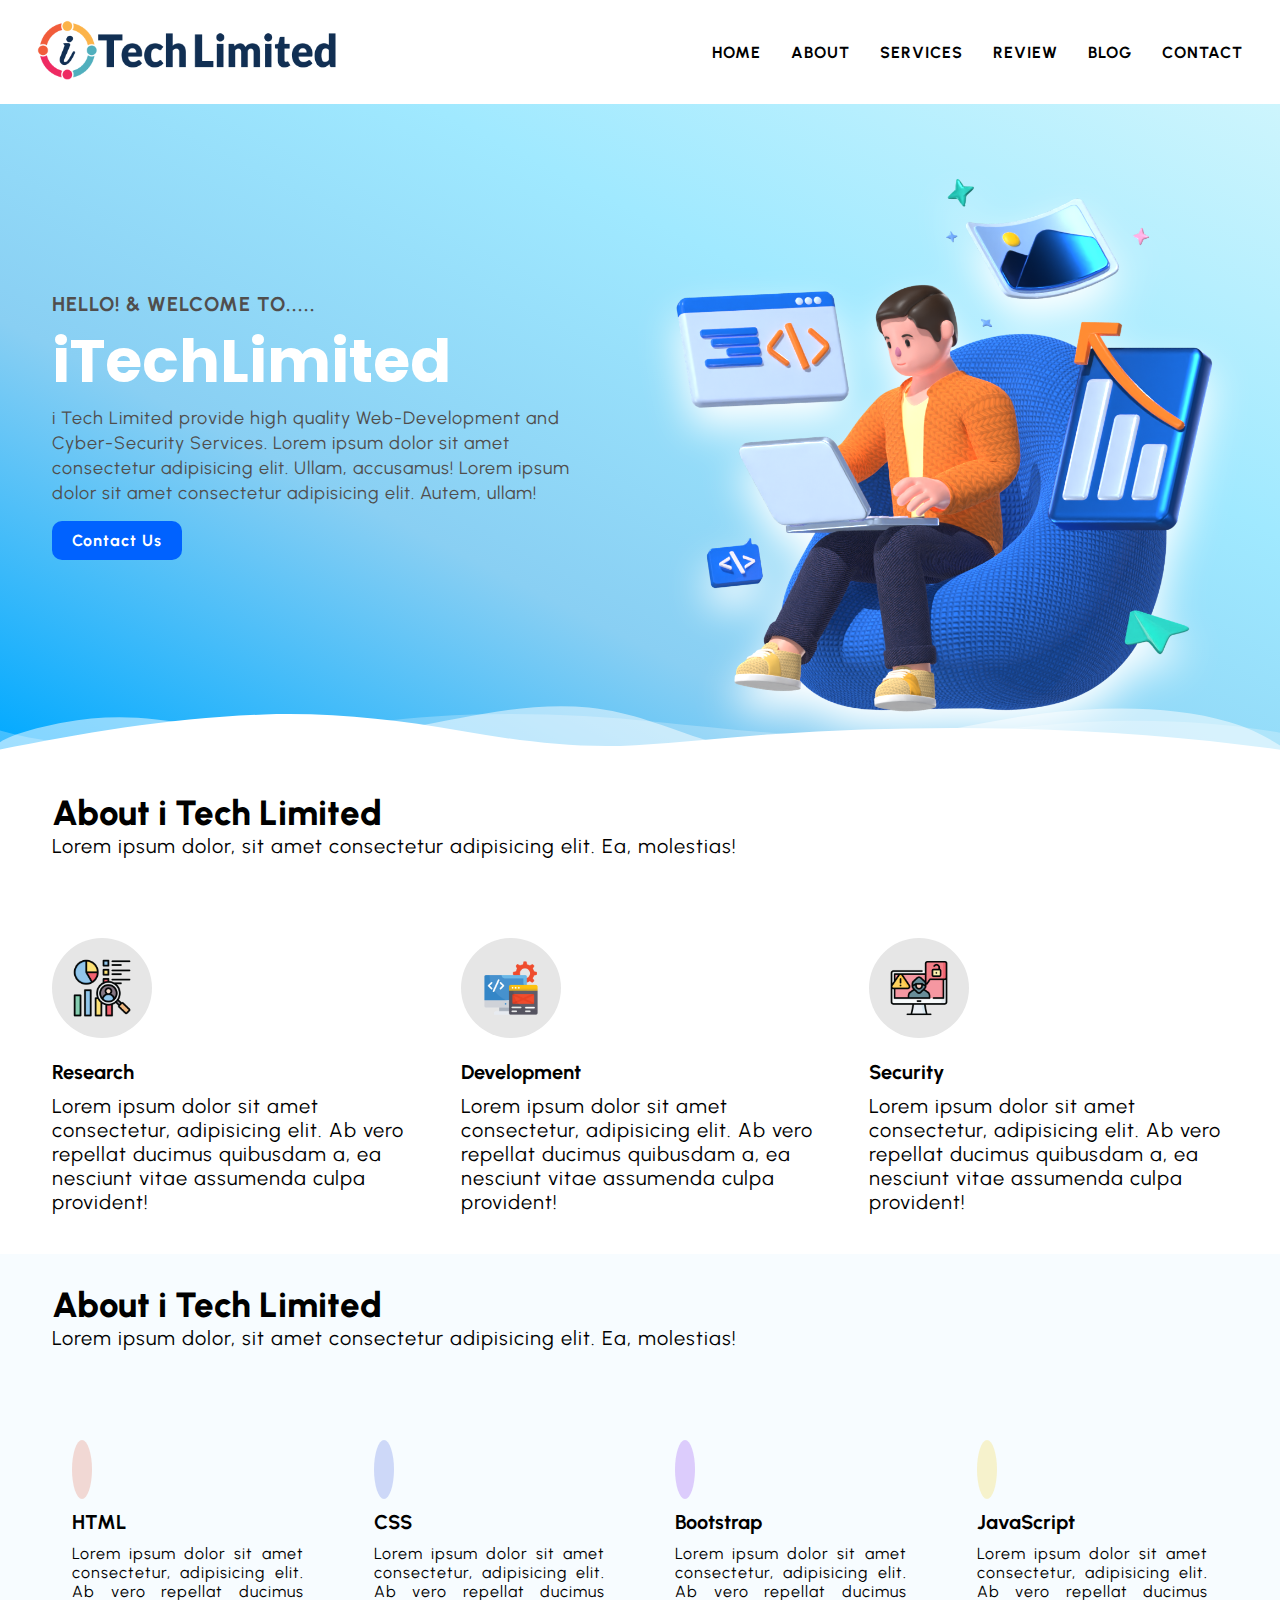
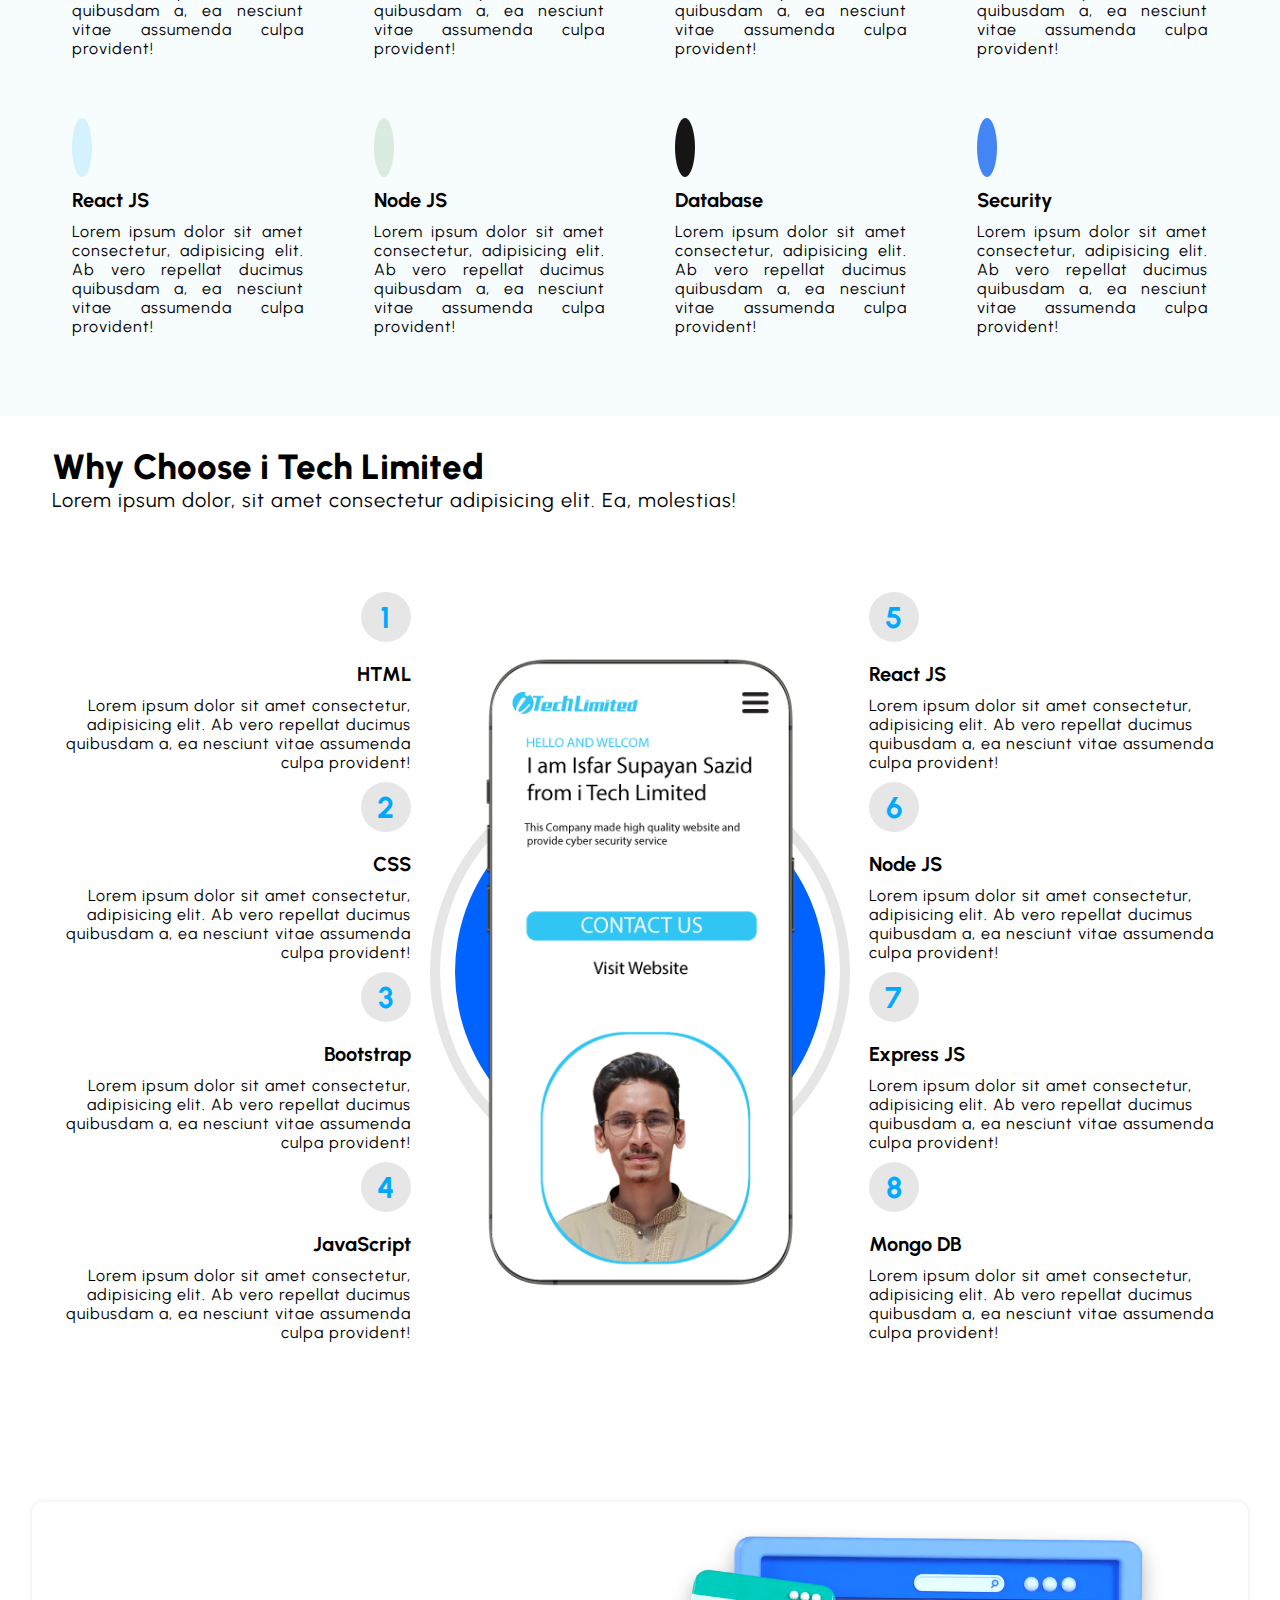
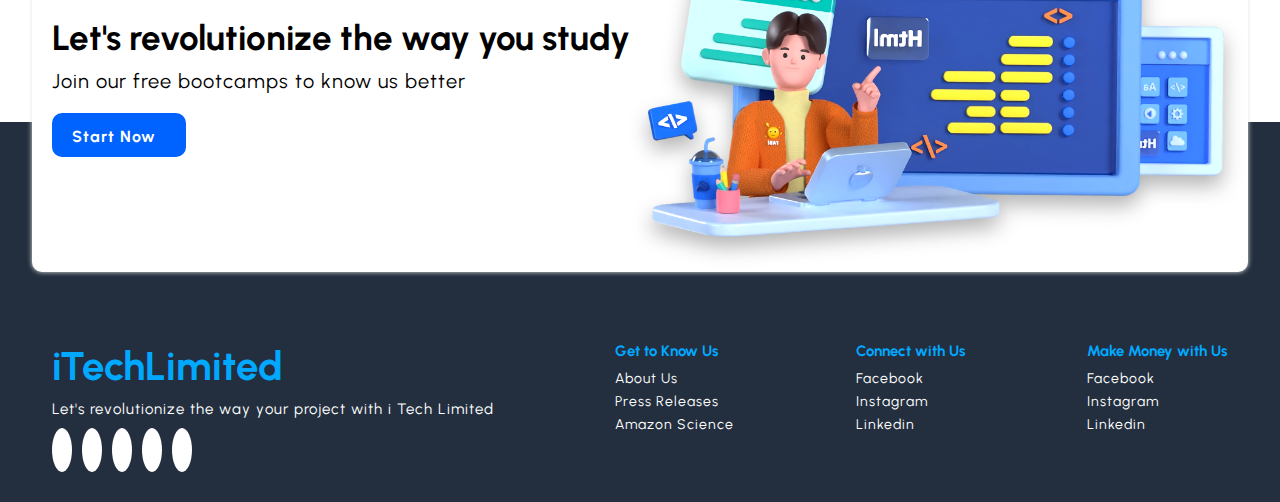
<file: index.html>
<!DOCTYPE html>
<html lang="en">
<head>
    <meta charset="UTF-8">
    <meta name="viewport" content="width=device-width, initial-scale=1.0">
    <title>i Tech Limited</title>
    <link rel="stylesheet" href="style.css">
    <link rel="stylesheet" href="reponsive.css">
    <link rel="preconnect" href="https://fonts.googleapis.com">
    <link rel="preconnect" href="https://fonts.gstatic.com" crossorigin>
    <link href="https://fonts.googleapis.com/css2?family=Jost:wght@400;500;600;700;800;900&family=Poppins:wght@400;500;600;700;800;900&family=Urbanist:wght@400;500;600;700;800;900&display=swap" rel="stylesheet">
    <link rel="stylesheet" href="https://cdnjs.cloudflare.com/ajax/libs/font-awesome/6.5.1/css/all.min.css" integrity="sha512-DTOQO9RWCH3ppGqcWaEA1BIZOC6xxalwEsw9c2QQeAIftl+Vegovlnee1c9QX4TctnWMn13TZye+giMm8e2LwA==" crossorigin="anonymous" referrerpolicy="no-referrer" />
</head>
<body>

    <!-- ========== Start Header Section ========== -->
    
    <header>
        <div class="container">
            <div class="logo">
                <a href="index.html">
                    <img src="logo3.png" alt="i Tech Limited">
                </a>
            </div>
            <div class="navbar">
                <ul>
                    <li class="nav-list">   <a href="index.html" class="nav-link">Home          </a></li>
                    <li class="nav-list">   <a href="about.html" class="nav-link">About         </a></li>
                    <li class="nav-list">   <a href="service.html" class="nav-link">Services      </a></li>
                    <li class="nav-list">   <a href="clientreview.html" class="nav-link">Review </a></li>
                    <li class="nav-list">   <a href="blog.html" class="nav-link">Blog          </a></li>
                    <li class="nav-list">   <a href="contact.html" class="nav-link">Contact       </a></li>
                </ul>
            </div>
        </div>
    </header>

    <!-- ========== End Header Section ========== -->
    <!-- ========== Start Hero Section ========== -->
    <main class="Hero-Section">
        <div class="container grid grid-two-columns">
            <div class="hero-left-side">
                <p class="hero-left-side-subheadline hero-subheading">Hello! & Welcome to.....</p>
                <h1 class="hero-left-side-heading hero-heading">iTechLimited</h1>
                <p class="hero-left-side-para hero-para">i Tech Limited provide high quality Web-Development and Cyber-Security Services. Lorem ipsum dolor sit amet consectetur adipisicing elit. Ullam, accusamus! Lorem ipsum dolor sit amet consectetur adipisicing elit. Autem, ullam!</p>
                <div class="button hero-button">
                    <a href="/">Contact Us</a>
                </div>
            </div>
            <div class="hero-right-side">
                <div class="logo">
                    <img src="hero-cover.png" alt="">
                </div>
            </div>
        </div>
        <div class="custom-shape-divider-bottom-1701454012">
            <svg data-name="Layer 1" xmlns="http://www.w3.org/2000/svg" viewBox="0 0 1200 120" preserveAspectRatio="none">
                <path d="M0,0V46.29c47.79,22.2,103.59,32.17,158,28,70.36-5.37,136.33-33.31,206.8-37.5C438.64,32.43,512.34,53.67,583,72.05c69.27,18,138.3,24.88,209.4,13.08,36.15-6,69.85-17.84,104.45-29.34C989.49,25,1113-14.29,1200,52.47V0Z" opacity=".25" class="shape-fill"></path>
                <path d="M0,0V15.81C13,36.92,27.64,56.86,47.69,72.05,99.41,111.27,165,111,224.58,91.58c31.15-10.15,60.09-26.07,89.67-39.8,40.92-19,84.73-46,130.83-49.67,36.26-2.85,70.9,9.42,98.6,31.56,31.77,25.39,62.32,62,103.63,73,40.44,10.79,81.35-6.69,119.13-24.28s75.16-39,116.92-43.05c59.73-5.85,113.28,22.88,168.9,38.84,30.2,8.66,59,6.17,87.09-7.5,22.43-10.89,48-26.93,60.65-49.24V0Z" opacity=".5" class="shape-fill"></path>
                <path d="M0,0V5.63C149.93,59,314.09,71.32,475.83,42.57c43-7.64,84.23-20.12,127.61-26.46,59-8.63,112.48,12.24,165.56,35.4C827.93,77.22,886,95.24,951.2,90c86.53-7,172.46-45.71,248.8-84.81V0Z" class="shape-fill"></path>
            </svg>
        </div>
    </main>
    
    <!-- ========== End Hero Section ========== -->
    <!-- ========== Start About Company Section ========== -->
    <div class="About-Section">
    <div class="Common-Section ">
        <div class="container common-h2-heading">
            <h2>About i Tech Limited</h2>
            <p>Lorem ipsum dolor, sit amet consectetur adipisicing elit. Ea, molestias!</p>
        </div>
        <div class="container grid grid-three-columns">
            <div class="Common-div about-section--research--div">
                <img src="research.png" alt="">
                <h3 class="common-h3-heading">Research</h3>
                <p>Lorem ipsum dolor sit amet consectetur, adipisicing elit. Ab vero repellat ducimus quibusdam a, ea nesciunt vitae assumenda culpa provident!</p>
            </div>
            <div class="Common-div about-section--development---div">
                <img src="web-development.png" alt="">
                <h3 class="common-h3-heading">Development</h3>
                <p>Lorem ipsum dolor sit amet consectetur, adipisicing elit. Ab vero repellat ducimus quibusdam a, ea nesciunt vitae assumenda culpa provident!</p>
            </div>
            <div class="Common-div about-section--security---div">
                <img src="security.png" alt="">
                <h3 class="common-h3-heading">Security</h3>
                <p>Lorem ipsum dolor sit amet consectetur, adipisicing elit. Ab vero repellat ducimus quibusdam a, ea nesciunt vitae assumenda culpa provident!</p>
            </div>
        </div>
    </div>
    </div>
    <!-- ========== End About Company Section ========== -->
    <!-- ========== Start Our Services Section ========== -->
    <div class="i-Tech-Limited-Services-Section">
    <div class="Common-Section ">
        <div class="container common-h2-heading why-heading">
            <h2 class="common-heading">About i Tech Limited</h2>
            <p>Lorem ipsum dolor, sit amet consectetur adipisicing elit. Ea, molestias!</p>
        </div>
        <div class="container grid grid-four-columns">
            <div class="Common-div about-section--HTML">
                <div class="icon"><i class="fa-brands fa-html5"></i></div>
                <h3 class="common-h3-heading">HTML</h3>
                <p>Lorem ipsum dolor sit amet consectetur, adipisicing elit. Ab vero repellat ducimus quibusdam a, ea nesciunt vitae assumenda culpa provident!</p>
            </div>
            <div class="Common-div about-section--CSS">
                <div class="icon"><i class="fa-brands fa-css3-alt"></i></div>
                <h3 class="common-h3-heading">CSS</h3>
                <p>Lorem ipsum dolor sit amet consectetur, adipisicing elit. Ab vero repellat ducimus quibusdam a, ea nesciunt vitae assumenda culpa provident!</p>
            </div>
            <div class="Common-div about-section--Bootstrap">
                <div class="icon"><i class="fa-brands fa-bootstrap"></i></div>
                <h3 class="common-h3-heading">Bootstrap</h3>
                <p>Lorem ipsum dolor sit amet consectetur, adipisicing elit. Ab vero repellat ducimus quibusdam a, ea nesciunt vitae assumenda culpa provident!</p>
            </div>
            <div class="Common-div about-section--JavaScript">
                <div class="icon"><i class="fa-brands fa-square-js"></i></div>
                <h3 class="common-h3-heading">JavaScript</h3>
                <p>Lorem ipsum dolor sit amet consectetur, adipisicing elit. Ab vero repellat ducimus quibusdam a, ea nesciunt vitae assumenda culpa provident!</p>
            </div>
            <div class="Common-div about-section--React JS">
                <div class="icon"><i class="fa-brands fa-react"></i></div>
                <h3 class="common-h3-heading">React JS</h3>
                <p>Lorem ipsum dolor sit amet consectetur, adipisicing elit. Ab vero repellat ducimus quibusdam a, ea nesciunt vitae assumenda culpa provident!</p>
            </div>
            <div class="Common-div about-section--Node JS">
                <div class="icon"><i class="fa-brands fa-node"></i></div>
                <h3 class="common-h3-heading">Node JS</h3>
                <p>Lorem ipsum dolor sit amet consectetur, adipisicing elit. Ab vero repellat ducimus quibusdam a, ea nesciunt vitae assumenda culpa provident!</p>
            </div>
            <div class="Common-div about-section--Database">
                <div class="icon"><i class="fa-solid fa-database"></i></div>
                <h3 class="common-h3-heading">Database</h3>
                <p>Lorem ipsum dolor sit amet consectetur, adipisicing elit. Ab vero repellat ducimus quibusdam a, ea nesciunt vitae assumenda culpa provident!</p>
            </div>
            <div class="Common-div about-section--Security">
                <div class="icon"><i class="fa-solid fa-key"></i></div>
                <h3 class="common-h3-heading">Security</h3>
                <p>Lorem ipsum dolor sit amet consectetur, adipisicing elit. Ab vero repellat ducimus quibusdam a, ea nesciunt vitae assumenda culpa provident!</p>
            </div>
            

           
         
        </div>
    </div>
    </div>
    <!-- ========== End Our Services Section ========== -->
    <!-- ========== Start Why Choose Section ========== -->
    <div class="Why-Choose-Section">
        <div class="Common-Section ">
            <div class="container common-h2-heading">
                <h2 class="common-heading">Why Choose i Tech Limited</h2>
                <p class="common-para">Lorem ipsum dolor, sit amet consectetur adipisicing elit. Ea, molestias!</p>
            </div>
        </div>
        <div class="container grid grid-three-columns">
            <div class="left-side">
                <div class="Common-div why-choose-left-div">
                    <p class="head-para">1</p>
                    <h3 class="common-h3-heading">HTML</h3>
                    <p class="para">Lorem ipsum dolor sit amet consectetur, adipisicing elit. Ab vero repellat ducimus quibusdam a, ea nesciunt vitae assumenda culpa provident!</p>
                </div>
                <div class="Common-div why-choose-left-div">
                    <p class="head-para">2</p>
                    <h3 class="common-h3-heading">CSS</h3>
                    <p class="para">Lorem ipsum dolor sit amet consectetur, adipisicing elit. Ab vero repellat ducimus quibusdam a, ea nesciunt vitae assumenda culpa provident!</p>
                </div>
                <div class="Common-div why-choose-left-div">
                    <p class="head-para">3</p>
                    <h3 class="common-h3-heading">Bootstrap</h3>
                    <p class="para">Lorem ipsum dolor sit amet consectetur, adipisicing elit. Ab vero repellat ducimus quibusdam a, ea nesciunt vitae assumenda culpa provident!</p>
                </div>
                <div class="Common-div why-choose-left-div">
                    <p class="head-para">4</p>
                    <h3 class="common-h3-heading">JavaScript</h3>
                    <p class="para">Lorem ipsum dolor sit amet consectetur, adipisicing elit. Ab vero repellat ducimus quibusdam a, ea nesciunt vitae assumenda culpa provident!</p>
                </div>
            </div>
            <div class="middle-side why-choose-middle-div">
                <figure>
                    <img src="mobile.png" alt="">
                </figure>
            </div>
            <div class="right-side">
                <div class="Common-div why-choose-right-div">
                    <p  class="head-para">5</p>
                    <h3 class="common-h3-heading">React JS</h3>
                    <p class="para">Lorem ipsum dolor sit amet consectetur, adipisicing elit. Ab vero repellat ducimus quibusdam a, ea nesciunt vitae assumenda culpa provident!</p>
                </div>
                <div class="Common-div why-choose-right-div">
                    <p  class="head-para">6</p>
                    <h3 class="common-h3-heading">Node JS</h3>
                    <p class="para">Lorem ipsum dolor sit amet consectetur, adipisicing elit. Ab vero repellat ducimus quibusdam a, ea nesciunt vitae assumenda culpa provident!</p>
                </div>
                <div class="Common-div why-choose-right-div">
                    <p  class="head-para">7</p>
                    <h3 class="common-h3-heading">Express JS</h3>
                    <p class="para">Lorem ipsum dolor sit amet consectetur, adipisicing elit. Ab vero repellat ducimus quibusdam a, ea nesciunt vitae assumenda culpa provident!</p>
                </div>
                <div class="Common-div why-choose-right-div">
                    <p class="head-para">8</p>
                    <h3 class="common-h3-heading">Mongo DB</h3>
                    <p class="para">Lorem ipsum dolor sit amet consectetur, adipisicing elit. Ab vero repellat ducimus quibusdam a, ea nesciunt vitae assumenda culpa provident!</p>
                </div>
            </div>
        </div>
    </div>
    <!-- ========== End Why Choose Section ========== -->
    <!-- ========== Start Start Now Section ========== -->
    <div class="start-now-section">
        <div class="container grid grid-two-columns">
            <div class="start-now-left-side">
                <h2 class="hero-left-side-heading">Let's revolutionize the way you study</h2>
                <p class="hero-left-side-para">Join our free bootcamps to know us better</p>
                <div class="button start-now-button">
                    <a href="/">Start Now <i class="fa-solid fa-circle-arrow-right"></i></a>
                    
                </div>
            </div>
            <div class="hero-right-side">
                <div class="logo">
                    <img src="contact.png" alt="">
                </div>
            </div>
        </div>
    </div>
    <!-- ========== End Start Now Section ========== -->
    <!-- ========== Start Footer Section ========== -->
    <footer>
        <div class="container grid grid-four-columns">
            <div class=" footer-section--one">  
                <h3 class="common-h3-heading">iTechLimited</h3>
                <p>Let's revolutionize the way your project with i Tech Limited</p>
                <div class="icon">  
                    <a href="https://www.linkedin.com/in/md-isfar-supayan-sazzid-56aa64267/" target="_blank"><i class="fa-brands fa-linkedin" style="color: #0A66C2;"></i></a>
                    <a href="https://www.behance.net/" target="_blank"><i class="fa-brands fa-square-behance" style="color: #1666F7;"></i></a>
                    <a href="https://web.facebook.com/isfarsupayansazid1" target="_blank"><i class="fa-brands fa-facebook" style="color: #1666F7;"></i></a>
                    <a href="https://www.youtube.com/" target="_blank"><i class="fa-brands fa-youtube" style="color: #F70000;"></i></a>
                    <a href="https://www.instagram.com/" target="_blank"><i class="fa-brands fa-square-instagram" style="color: #D94278;"></i></a>
                                   
                </div>
                
            </div>
            <div class=" footer-section--two">  
                <h3 class="common-h3-heading">Get to Know Us</h3>
                <a href="index.html"><p>About Us</p></a>
                <a href="index.html"><p>Press Releases</p></a>
                <a href="index.html"><p>Amazon Science</p></a>
                
            </div>
            <div class=" footer-section--three">  
                <h3 class="common-h3-heading">Connect with Us</h3>
                <a href="index.html"><p>Facebook</p></a>
                <a href="index.html"><p>Instagram</p></a>
                <a href="index.html"><p>Linkedin</p></a>
                
                
            </div>
            <div class=" footer-section--four">  
                <h3 class="common-h3-heading">Make Money with Us</h3>
                <a href="index.html"><p>Facebook</p></a>
                <a href="index.html"><p>Instagram</p></a>
                <a href="index.html"><p>Linkedin</p></a>
                
                
            </div>
        </div>
    </footer>
    <!-- ========== End Footer Section ========== -->
</body>
</html>
</file>
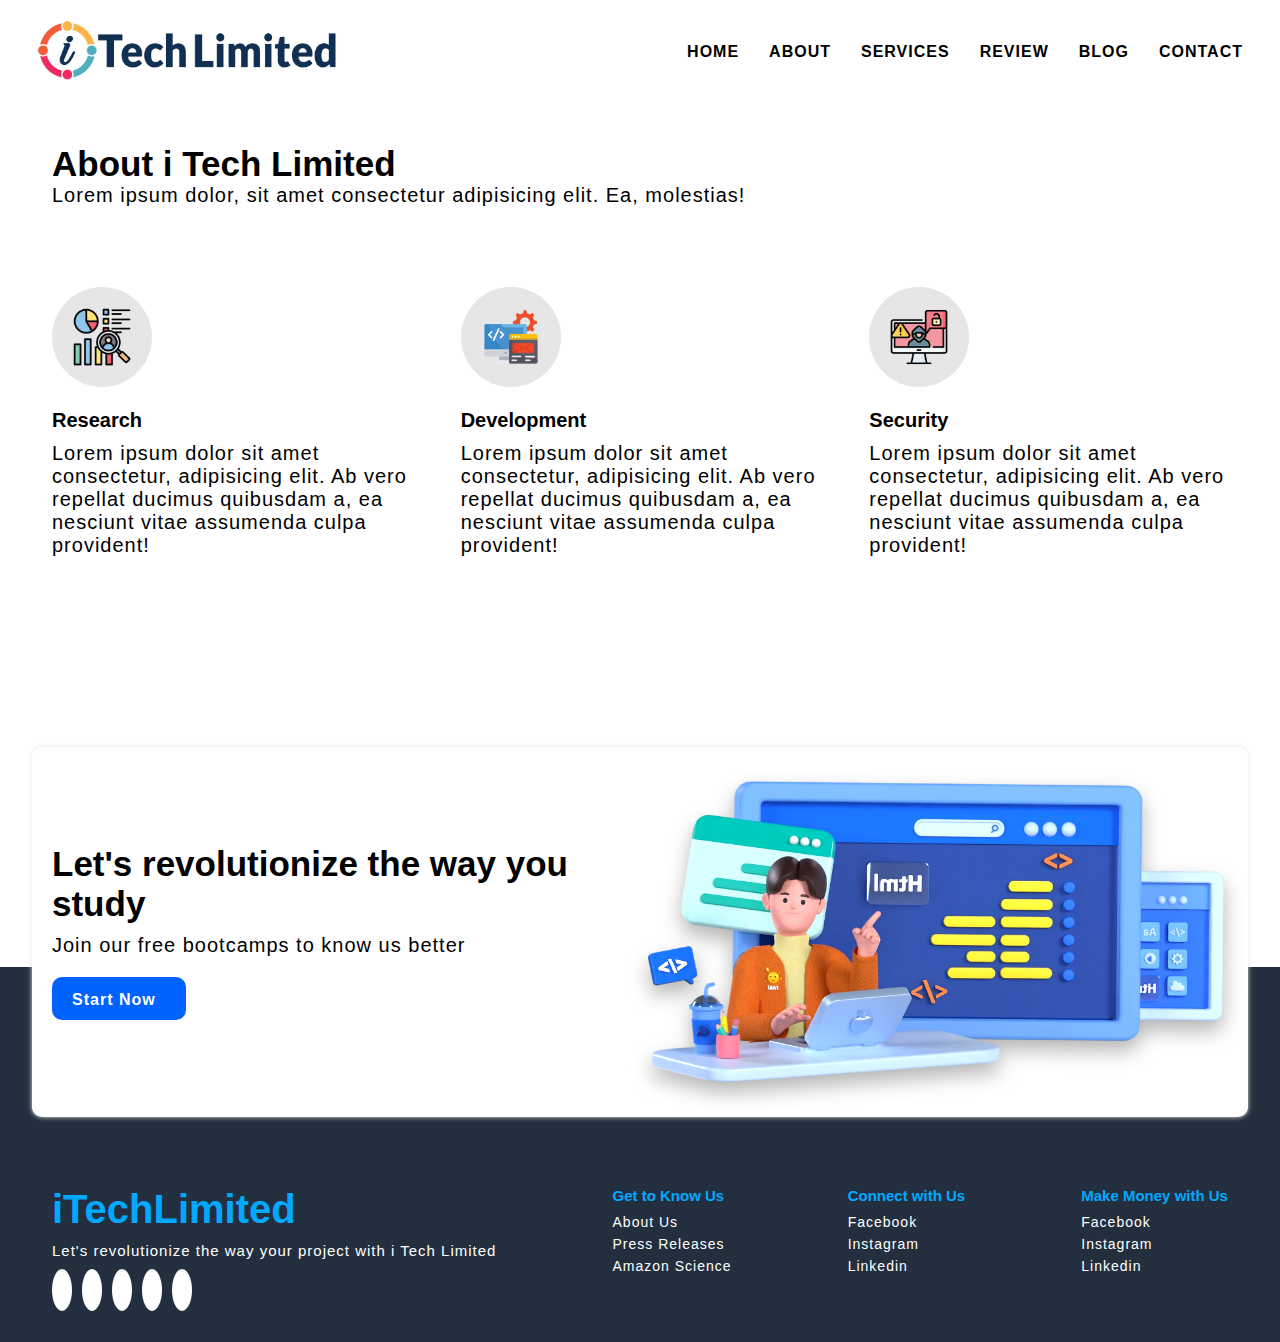
<file: about.html>
<!DOCTYPE html>
<html lang="en">
<head>
    <meta charset="UTF-8">
    <meta name="viewport" content="width=device-width, initial-scale=1.0">
    <title>About Page</title>
    <link rel="stylesheet" href="style.css">
    <link rel="stylesheet" href="reponsive.css">
    <link rel="stylesheet" href="https://cdnjs.cloudflare.com/ajax/libs/font-awesome/6.5.1/css/all.min.css" integrity="sha512-DTOQO9RWCH3ppGqcWaEA1BIZOC6xxalwEsw9c2QQeAIftl+Vegovlnee1c9QX4TctnWMn13TZye+giMm8e2LwA==" crossorigin="anonymous" referrerpolicy="no-referrer" />
</head>
<body>

    <!-- ========== Start Header Section ========== -->
    
    <header>
        <div class="container">
            <div class="logo">
                <a href="index.html">
                    <img src="logo3.png" alt="i Tech Limited">
                </a>
            </div>
            <div class="navbar">
                <ul>
                    <li class="nav-list">   <a href="index.html" class="nav-link">Home          </a></li>
                    <li class="nav-list">   <a href="about.html" class="nav-link">About         </a></li>
                    <li class="nav-list">   <a href="service.html" class="nav-link">Services      </a></li>
                    <li class="nav-list">   <a href="clientreview.html" class="nav-link">Review </a></li>
                    <li class="nav-list">   <a href="blog.html" class="nav-link">Blog          </a></li>
                    <li class="nav-list">   <a href="contact.html" class="nav-link">Contact       </a></li>
                </ul>
            </div>
        </div>
    </header>

     <!-- ========== Start About Company Section ========== -->
     <div class="About-Section">
        <div class="Common-Section ">
            <div class="container common-h2-heading">
                <h2>About i Tech Limited</h2>
                <p>Lorem ipsum dolor, sit amet consectetur adipisicing elit. Ea, molestias!</p>
            </div>
            <div class="container grid grid-three-columns">
                <div class="Common-div about-section--research--div">
                    <img src="research.png" alt="">
                    <h3 class="common-h3-heading">Research</h3>
                    <p>Lorem ipsum dolor sit amet consectetur, adipisicing elit. Ab vero repellat ducimus quibusdam a, ea nesciunt vitae assumenda culpa provident!</p>
                </div>
                <div class="Common-div about-section--development---div">
                    <img src="web-development.png" alt="">
                    <h3 class="common-h3-heading">Development</h3>
                    <p>Lorem ipsum dolor sit amet consectetur, adipisicing elit. Ab vero repellat ducimus quibusdam a, ea nesciunt vitae assumenda culpa provident!</p>
                </div>
                <div class="Common-div about-section--security---div">
                    <img src="security.png" alt="">
                    <h3 class="common-h3-heading">Security</h3>
                    <p>Lorem ipsum dolor sit amet consectetur, adipisicing elit. Ab vero repellat ducimus quibusdam a, ea nesciunt vitae assumenda culpa provident!</p>
                </div>
            </div>
        </div>
        </div>
        <!-- ========== End About Company Section ========== -->
          <!-- ========== Start Start Now Section ========== -->
    <div class="start-now-section">
        <div class="container grid grid-two-columns">
            <div class="start-now-left-side">
                <h2 class="hero-left-side-heading">Let's revolutionize the way you study</h2>
                <p class="hero-left-side-para">Join our free bootcamps to know us better</p>
                <div class="button start-now-button">
                    <a href="/">Start Now <i class="fa-solid fa-circle-arrow-right"></i></a>
                    
                </div>
            </div>
            <div class="hero-right-side">
                <div class="logo">
                    <img src="contact.png" alt="">
                </div>
            </div>
        </div>
    </div>
    <!-- ========== End Start Now Section ========== -->
    <!-- ========== Start Footer Section ========== -->
    <footer>
        <div class="container grid grid-four-columns">
            <div class=" footer-section--one">  
                <h3 class="common-h3-heading">iTechLimited</h3>
                <p>Let's revolutionize the way your project with i Tech Limited</p>
                <div class="icon">  
                    <a href="https://www.linkedin.com/in/md-isfar-supayan-sazzid-56aa64267/" target="_blank"><i class="fa-brands fa-linkedin" style="color: #0A66C2;"></i></a>
                    <a href="https://www.behance.net/" target="_blank"><i class="fa-brands fa-square-behance" style="color: #1666F7;"></i></a>
                    <a href="https://web.facebook.com/isfarsupayansazid1" target="_blank"><i class="fa-brands fa-facebook" style="color: #1666F7;"></i></a>
                    <a href="https://www.youtube.com/" target="_blank"><i class="fa-brands fa-youtube" style="color: #F70000;"></i></a>
                    <a href="https://www.instagram.com/" target="_blank"><i class="fa-brands fa-square-instagram" style="color: #D94278;"></i></a>
                                   
                </div>
                
            </div>
            <div class=" footer-section--two">  
                <h3 class="common-h3-heading">Get to Know Us</h3>
                <a href="index.html"><p>About Us</p></a>
                <a href="index.html"><p>Press Releases</p></a>
                <a href="index.html"><p>Amazon Science</p></a>
                
            </div>
            <div class=" footer-section--three">  
                <h3 class="common-h3-heading">Connect with Us</h3>
                <a href="index.html"><p>Facebook</p></a>
                <a href="index.html"><p>Instagram</p></a>
                <a href="index.html"><p>Linkedin</p></a>
                
                
            </div>
            <div class=" footer-section--four">  
                <h3 class="common-h3-heading">Make Money with Us</h3>
                <a href="index.html"><p>Facebook</p></a>
                <a href="index.html"><p>Instagram</p></a>
                <a href="index.html"><p>Linkedin</p></a>
                
                
            </div>
        </div>
    </footer>
    <!-- ========== End Footer Section ========== -->
</body>
</file>
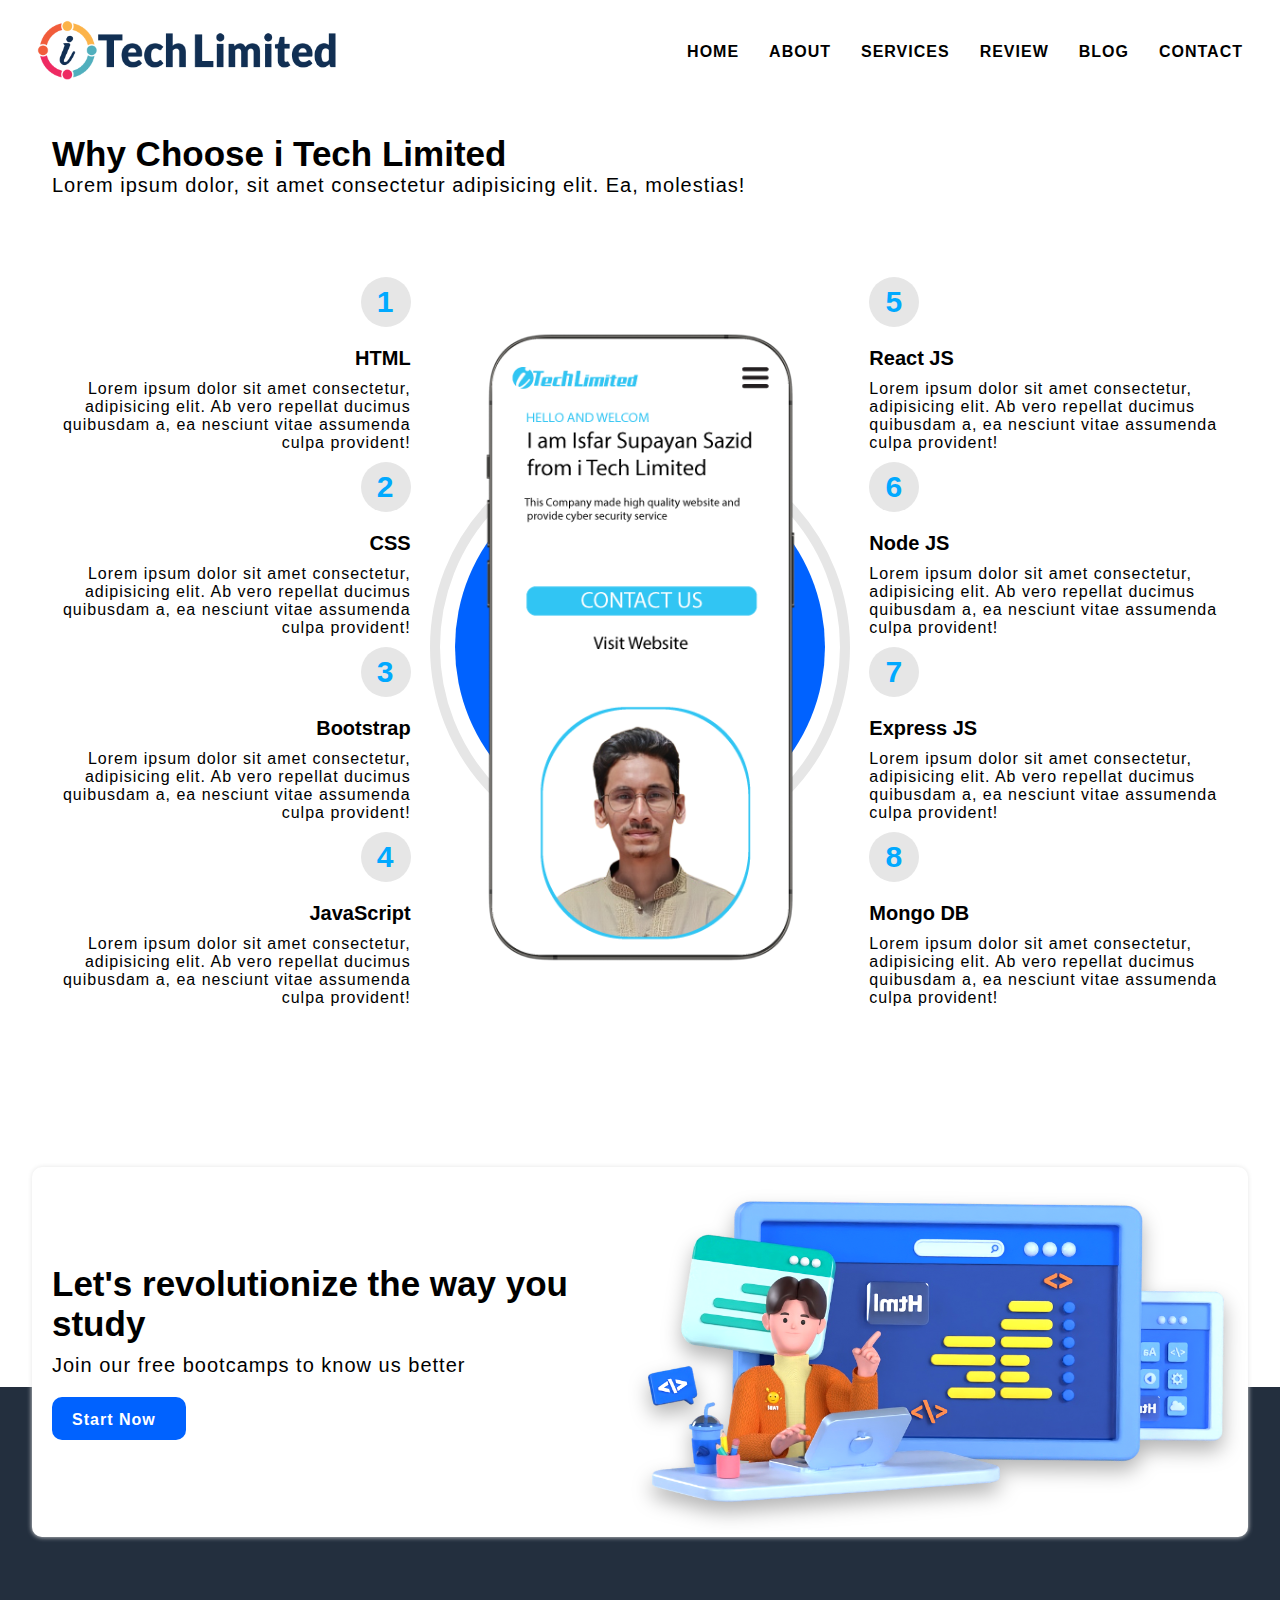
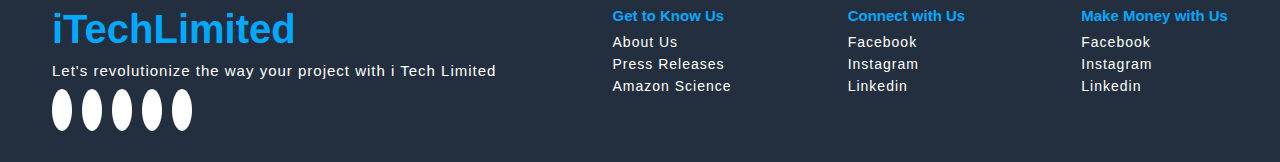
<file: blog.html>
<!DOCTYPE html>
<html lang="en">
<head>
    <meta charset="UTF-8">
    <meta name="viewport" content="width=device-width, initial-scale=1.0">
    <title>Blog Page</title>
    <link rel="stylesheet" href="style.css">
    <link rel="stylesheet" href="reponsive.css">
    <link rel="stylesheet" href="https://cdnjs.cloudflare.com/ajax/libs/font-awesome/6.5.1/css/all.min.css" integrity="sha512-DTOQO9RWCH3ppGqcWaEA1BIZOC6xxalwEsw9c2QQeAIftl+Vegovlnee1c9QX4TctnWMn13TZye+giMm8e2LwA==" crossorigin="anonymous" referrerpolicy="no-referrer" />
</head>
<body>

    <!-- ========== Start Header Section ========== -->
    
    <header>
        <div class="container">
            <div class="logo">
                <a href="index.html">
                    <img src="logo3.png" alt="i Tech Limited">
                </a>
            </div>
            <div class="navbar">
                <ul>
                    <li class="nav-list">   <a href="index.html" class="nav-link">Home          </a></li>
                    <li class="nav-list">   <a href="about.html" class="nav-link">About         </a></li>
                    <li class="nav-list">   <a href="service.html" class="nav-link">Services      </a></li>
                    <li class="nav-list">   <a href="clientreview.html" class="nav-link">Review </a></li>
                    <li class="nav-list">   <a href="blog.html" class="nav-link">Blog          </a></li>
                    <li class="nav-list">   <a href="contact.html" class="nav-link">Contact       </a></li>
                </ul>
            </div>
        </div>
    </header>
      <!-- ========== Start Why Choose Section ========== -->
      <div class="Why-Choose-Section">
        <div class="Common-Section ">
            <div class="container common-h2-heading">
                <h2 class="common-heading">Why Choose i Tech Limited</h2>
                <p class="common-para">Lorem ipsum dolor, sit amet consectetur adipisicing elit. Ea, molestias!</p>
            </div>
        </div>
        <div class="container grid grid-three-columns">
            <div class="left-side">
                <div class="Common-div why-choose-left-div">
                    <p class="head-para">1</p>
                    <h3 class="common-h3-heading">HTML</h3>
                    <p class="para">Lorem ipsum dolor sit amet consectetur, adipisicing elit. Ab vero repellat ducimus quibusdam a, ea nesciunt vitae assumenda culpa provident!</p>
                </div>
                <div class="Common-div why-choose-left-div">
                    <p class="head-para">2</p>
                    <h3 class="common-h3-heading">CSS</h3>
                    <p class="para">Lorem ipsum dolor sit amet consectetur, adipisicing elit. Ab vero repellat ducimus quibusdam a, ea nesciunt vitae assumenda culpa provident!</p>
                </div>
                <div class="Common-div why-choose-left-div">
                    <p class="head-para">3</p>
                    <h3 class="common-h3-heading">Bootstrap</h3>
                    <p class="para">Lorem ipsum dolor sit amet consectetur, adipisicing elit. Ab vero repellat ducimus quibusdam a, ea nesciunt vitae assumenda culpa provident!</p>
                </div>
                <div class="Common-div why-choose-left-div">
                    <p class="head-para">4</p>
                    <h3 class="common-h3-heading">JavaScript</h3>
                    <p class="para">Lorem ipsum dolor sit amet consectetur, adipisicing elit. Ab vero repellat ducimus quibusdam a, ea nesciunt vitae assumenda culpa provident!</p>
                </div>
            </div>
            <div class="middle-side why-choose-middle-div">
                <figure>
                    <img src="mobile.png" alt="">
                </figure>
            </div>
            <div class="right-side">
                <div class="Common-div why-choose-right-div">
                    <p  class="head-para">5</p>
                    <h3 class="common-h3-heading">React JS</h3>
                    <p class="para">Lorem ipsum dolor sit amet consectetur, adipisicing elit. Ab vero repellat ducimus quibusdam a, ea nesciunt vitae assumenda culpa provident!</p>
                </div>
                <div class="Common-div why-choose-right-div">
                    <p  class="head-para">6</p>
                    <h3 class="common-h3-heading">Node JS</h3>
                    <p class="para">Lorem ipsum dolor sit amet consectetur, adipisicing elit. Ab vero repellat ducimus quibusdam a, ea nesciunt vitae assumenda culpa provident!</p>
                </div>
                <div class="Common-div why-choose-right-div">
                    <p  class="head-para">7</p>
                    <h3 class="common-h3-heading">Express JS</h3>
                    <p class="para">Lorem ipsum dolor sit amet consectetur, adipisicing elit. Ab vero repellat ducimus quibusdam a, ea nesciunt vitae assumenda culpa provident!</p>
                </div>
                <div class="Common-div why-choose-right-div">
                    <p class="head-para">8</p>
                    <h3 class="common-h3-heading">Mongo DB</h3>
                    <p class="para">Lorem ipsum dolor sit amet consectetur, adipisicing elit. Ab vero repellat ducimus quibusdam a, ea nesciunt vitae assumenda culpa provident!</p>
                </div>
            </div>
        </div>
    </div>
    <!-- ========== End Why Choose Section ========== -->
            <!-- ========== Start Start Now Section ========== -->
            <div class="start-now-section">
                <div class="container grid grid-two-columns">
                    <div class="start-now-left-side">
                        <h2 class="hero-left-side-heading">Let's revolutionize the way you study</h2>
                        <p class="hero-left-side-para">Join our free bootcamps to know us better</p>
                        <div class="button start-now-button">
                            <a href="/">Start Now <i class="fa-solid fa-circle-arrow-right"></i></a>
                            
                        </div>
                    </div>
                    <div class="hero-right-side">
                        <div class="logo">
                            <img src="contact.png" alt="">
                        </div>
                    </div>
                </div>
            </div>
            <!-- ========== End Start Now Section ========== -->
            <!-- ========== Start Footer Section ========== -->
            <footer>
                <div class="container grid grid-four-columns">
                    <div class=" footer-section--one">  
                        <h3 class="common-h3-heading">iTechLimited</h3>
                        <p>Let's revolutionize the way your project with i Tech Limited</p>
                        <div class="icon">  
                            <a href="https://www.linkedin.com/in/md-isfar-supayan-sazzid-56aa64267/" target="_blank"><i class="fa-brands fa-linkedin" style="color: #0A66C2;"></i></a>
                            <a href="https://www.behance.net/" target="_blank"><i class="fa-brands fa-square-behance" style="color: #1666F7;"></i></a>
                            <a href="https://web.facebook.com/isfarsupayansazid1" target="_blank"><i class="fa-brands fa-facebook" style="color: #1666F7;"></i></a>
                            <a href="https://www.youtube.com/" target="_blank"><i class="fa-brands fa-youtube" style="color: #F70000;"></i></a>
                            <a href="https://www.instagram.com/" target="_blank"><i class="fa-brands fa-square-instagram" style="color: #D94278;"></i></a>
                                           
                        </div>
                        
                    </div>
                    <div class=" footer-section--two">  
                        <h3 class="common-h3-heading">Get to Know Us</h3>
                        <a href="index.html"><p>About Us</p></a>
                        <a href="index.html"><p>Press Releases</p></a>
                        <a href="index.html"><p>Amazon Science</p></a>
                        
                    </div>
                    <div class=" footer-section--three">  
                        <h3 class="common-h3-heading">Connect with Us</h3>
                        <a href="index.html"><p>Facebook</p></a>
                        <a href="index.html"><p>Instagram</p></a>
                        <a href="index.html"><p>Linkedin</p></a>
                        
                        
                    </div>
                    <div class=" footer-section--four">  
                        <h3 class="common-h3-heading">Make Money with Us</h3>
                        <a href="index.html"><p>Facebook</p></a>
                        <a href="index.html"><p>Instagram</p></a>
                        <a href="index.html"><p>Linkedin</p></a>
                        
                        
                    </div>
                </div>
            </footer>
</body>
</file>
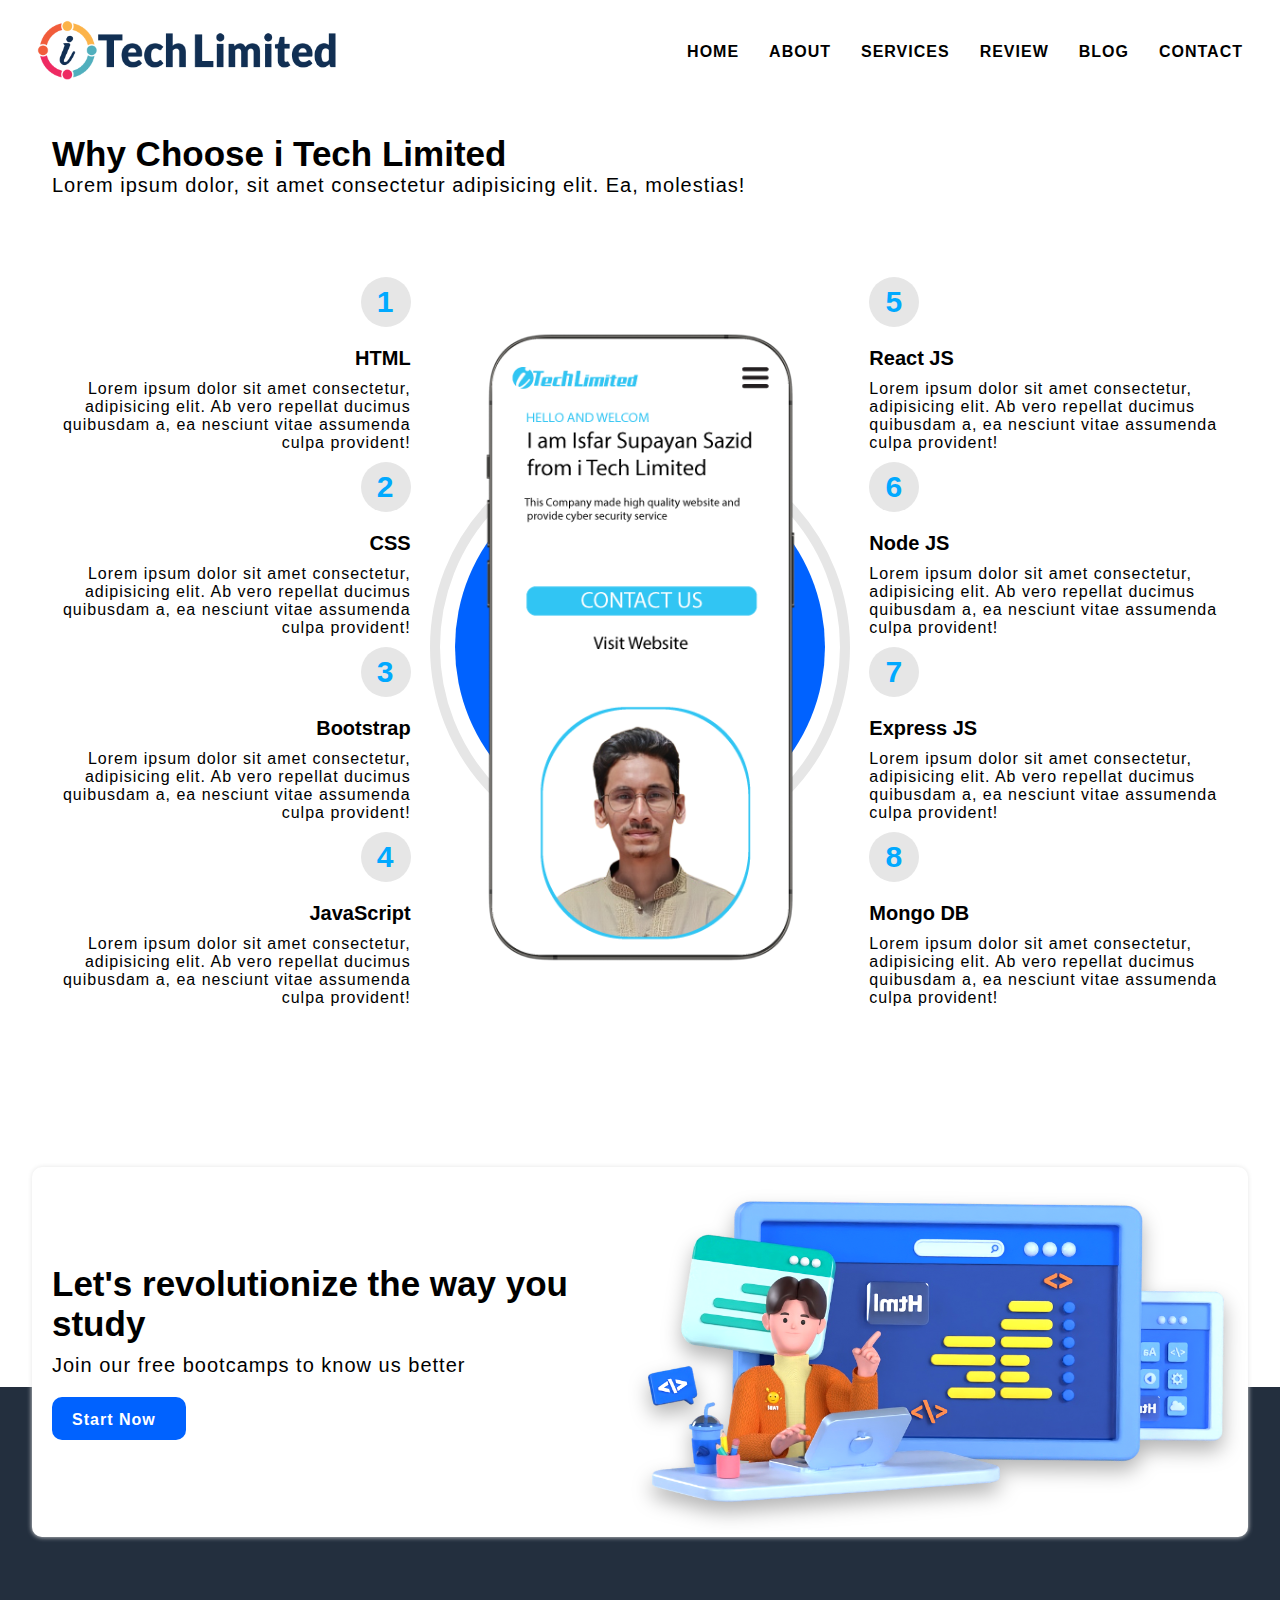
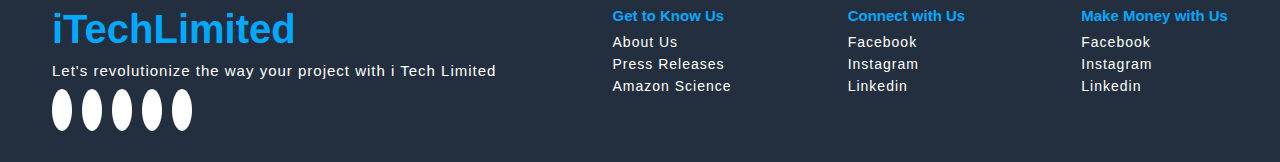
<file: clientreview.html>
<!DOCTYPE html>
<html lang="en">
<head>
    <meta charset="UTF-8">
    <meta name="viewport" content="width=device-width, initial-scale=1.0">
    <title>Client Review Page</title>
    <link rel="stylesheet" href="style.css">
    <link rel="stylesheet" href="reponsive.css">
    <link rel="stylesheet" href="https://cdnjs.cloudflare.com/ajax/libs/font-awesome/6.5.1/css/all.min.css" integrity="sha512-DTOQO9RWCH3ppGqcWaEA1BIZOC6xxalwEsw9c2QQeAIftl+Vegovlnee1c9QX4TctnWMn13TZye+giMm8e2LwA==" crossorigin="anonymous" referrerpolicy="no-referrer" />
</head>
<body>

    <!-- ========== Start Header Section ========== -->
    
    <header>
        <div class="container">
            <div class="logo">
                <a href="index.html">
                    <img src="logo3.png" alt="i Tech Limited">
                </a>
            </div>
            <div class="navbar">
                <ul>
                    <li class="nav-list">   <a href="index.html" class="nav-link">Home          </a></li>
                    <li class="nav-list">   <a href="about.html" class="nav-link">About         </a></li>
                    <li class="nav-list">   <a href="service.html" class="nav-link">Services      </a></li>
                    <li class="nav-list">   <a href="clientreview.html" class="nav-link">Review </a></li>
                    <li class="nav-list">   <a href="blog.html" class="nav-link">Blog          </a></li>
                    <li class="nav-list">   <a href="contact.html" class="nav-link">Contact       </a></li>
                </ul>
            </div>
        </div>
    </header>
      <!-- ========== Start Why Choose Section ========== -->
      <div class="Why-Choose-Section">
        <div class="Common-Section ">
            <div class="container common-h2-heading">
                <h2 class="common-heading">Why Choose i Tech Limited</h2>
                <p class="common-para">Lorem ipsum dolor, sit amet consectetur adipisicing elit. Ea, molestias!</p>
            </div>
        </div>
        <div class="container grid grid-three-columns">
            <div class="left-side">
                <div class="Common-div why-choose-left-div">
                    <p class="head-para">1</p>
                    <h3 class="common-h3-heading">HTML</h3>
                    <p class="para">Lorem ipsum dolor sit amet consectetur, adipisicing elit. Ab vero repellat ducimus quibusdam a, ea nesciunt vitae assumenda culpa provident!</p>
                </div>
                <div class="Common-div why-choose-left-div">
                    <p class="head-para">2</p>
                    <h3 class="common-h3-heading">CSS</h3>
                    <p class="para">Lorem ipsum dolor sit amet consectetur, adipisicing elit. Ab vero repellat ducimus quibusdam a, ea nesciunt vitae assumenda culpa provident!</p>
                </div>
                <div class="Common-div why-choose-left-div">
                    <p class="head-para">3</p>
                    <h3 class="common-h3-heading">Bootstrap</h3>
                    <p class="para">Lorem ipsum dolor sit amet consectetur, adipisicing elit. Ab vero repellat ducimus quibusdam a, ea nesciunt vitae assumenda culpa provident!</p>
                </div>
                <div class="Common-div why-choose-left-div">
                    <p class="head-para">4</p>
                    <h3 class="common-h3-heading">JavaScript</h3>
                    <p class="para">Lorem ipsum dolor sit amet consectetur, adipisicing elit. Ab vero repellat ducimus quibusdam a, ea nesciunt vitae assumenda culpa provident!</p>
                </div>
            </div>
            <div class="middle-side why-choose-middle-div">
                <figure>
                    <img src="mobile.png" alt="">
                </figure>
            </div>
            <div class="right-side">
                <div class="Common-div why-choose-right-div">
                    <p  class="head-para">5</p>
                    <h3 class="common-h3-heading">React JS</h3>
                    <p class="para">Lorem ipsum dolor sit amet consectetur, adipisicing elit. Ab vero repellat ducimus quibusdam a, ea nesciunt vitae assumenda culpa provident!</p>
                </div>
                <div class="Common-div why-choose-right-div">
                    <p  class="head-para">6</p>
                    <h3 class="common-h3-heading">Node JS</h3>
                    <p class="para">Lorem ipsum dolor sit amet consectetur, adipisicing elit. Ab vero repellat ducimus quibusdam a, ea nesciunt vitae assumenda culpa provident!</p>
                </div>
                <div class="Common-div why-choose-right-div">
                    <p  class="head-para">7</p>
                    <h3 class="common-h3-heading">Express JS</h3>
                    <p class="para">Lorem ipsum dolor sit amet consectetur, adipisicing elit. Ab vero repellat ducimus quibusdam a, ea nesciunt vitae assumenda culpa provident!</p>
                </div>
                <div class="Common-div why-choose-right-div">
                    <p class="head-para">8</p>
                    <h3 class="common-h3-heading">Mongo DB</h3>
                    <p class="para">Lorem ipsum dolor sit amet consectetur, adipisicing elit. Ab vero repellat ducimus quibusdam a, ea nesciunt vitae assumenda culpa provident!</p>
                </div>
            </div>
        </div>
    </div>
    <!-- ========== End Why Choose Section ========== -->
            <!-- ========== Start Start Now Section ========== -->
            <div class="start-now-section">
                <div class="container grid grid-two-columns">
                    <div class="start-now-left-side">
                        <h2 class="hero-left-side-heading">Let's revolutionize the way you study</h2>
                        <p class="hero-left-side-para">Join our free bootcamps to know us better</p>
                        <div class="button start-now-button">
                            <a href="/">Start Now <i class="fa-solid fa-circle-arrow-right"></i></a>
                            
                        </div>
                    </div>
                    <div class="hero-right-side">
                        <div class="logo">
                            <img src="contact.png" alt="">
                        </div>
                    </div>
                </div>
            </div>
            <!-- ========== End Start Now Section ========== -->
            <!-- ========== Start Footer Section ========== -->
            <footer>
                <div class="container grid grid-four-columns">
                    <div class=" footer-section--one">  
                        <h3 class="common-h3-heading">iTechLimited</h3>
                        <p>Let's revolutionize the way your project with i Tech Limited</p>
                        <div class="icon">  
                            <a href="https://www.linkedin.com/in/md-isfar-supayan-sazzid-56aa64267/" target="_blank"><i class="fa-brands fa-linkedin" style="color: #0A66C2;"></i></a>
                            <a href="https://www.behance.net/" target="_blank"><i class="fa-brands fa-square-behance" style="color: #1666F7;"></i></a>
                            <a href="https://web.facebook.com/isfarsupayansazid1" target="_blank"><i class="fa-brands fa-facebook" style="color: #1666F7;"></i></a>
                            <a href="https://www.youtube.com/" target="_blank"><i class="fa-brands fa-youtube" style="color: #F70000;"></i></a>
                            <a href="https://www.instagram.com/" target="_blank"><i class="fa-brands fa-square-instagram" style="color: #D94278;"></i></a>
                                           
                        </div>
                        
                    </div>
                    <div class=" footer-section--two">  
                        <h3 class="common-h3-heading">Get to Know Us</h3>
                        <a href="index.html"><p>About Us</p></a>
                        <a href="index.html"><p>Press Releases</p></a>
                        <a href="index.html"><p>Amazon Science</p></a>
                        
                    </div>
                    <div class=" footer-section--three">  
                        <h3 class="common-h3-heading">Connect with Us</h3>
                        <a href="index.html"><p>Facebook</p></a>
                        <a href="index.html"><p>Instagram</p></a>
                        <a href="index.html"><p>Linkedin</p></a>
                        
                        
                    </div>
                    <div class=" footer-section--four">  
                        <h3 class="common-h3-heading">Make Money with Us</h3>
                        <a href="index.html"><p>Facebook</p></a>
                        <a href="index.html"><p>Instagram</p></a>
                        <a href="index.html"><p>Linkedin</p></a>
                        
                        
                    </div>
                </div>
            </footer>
</body>
</file>
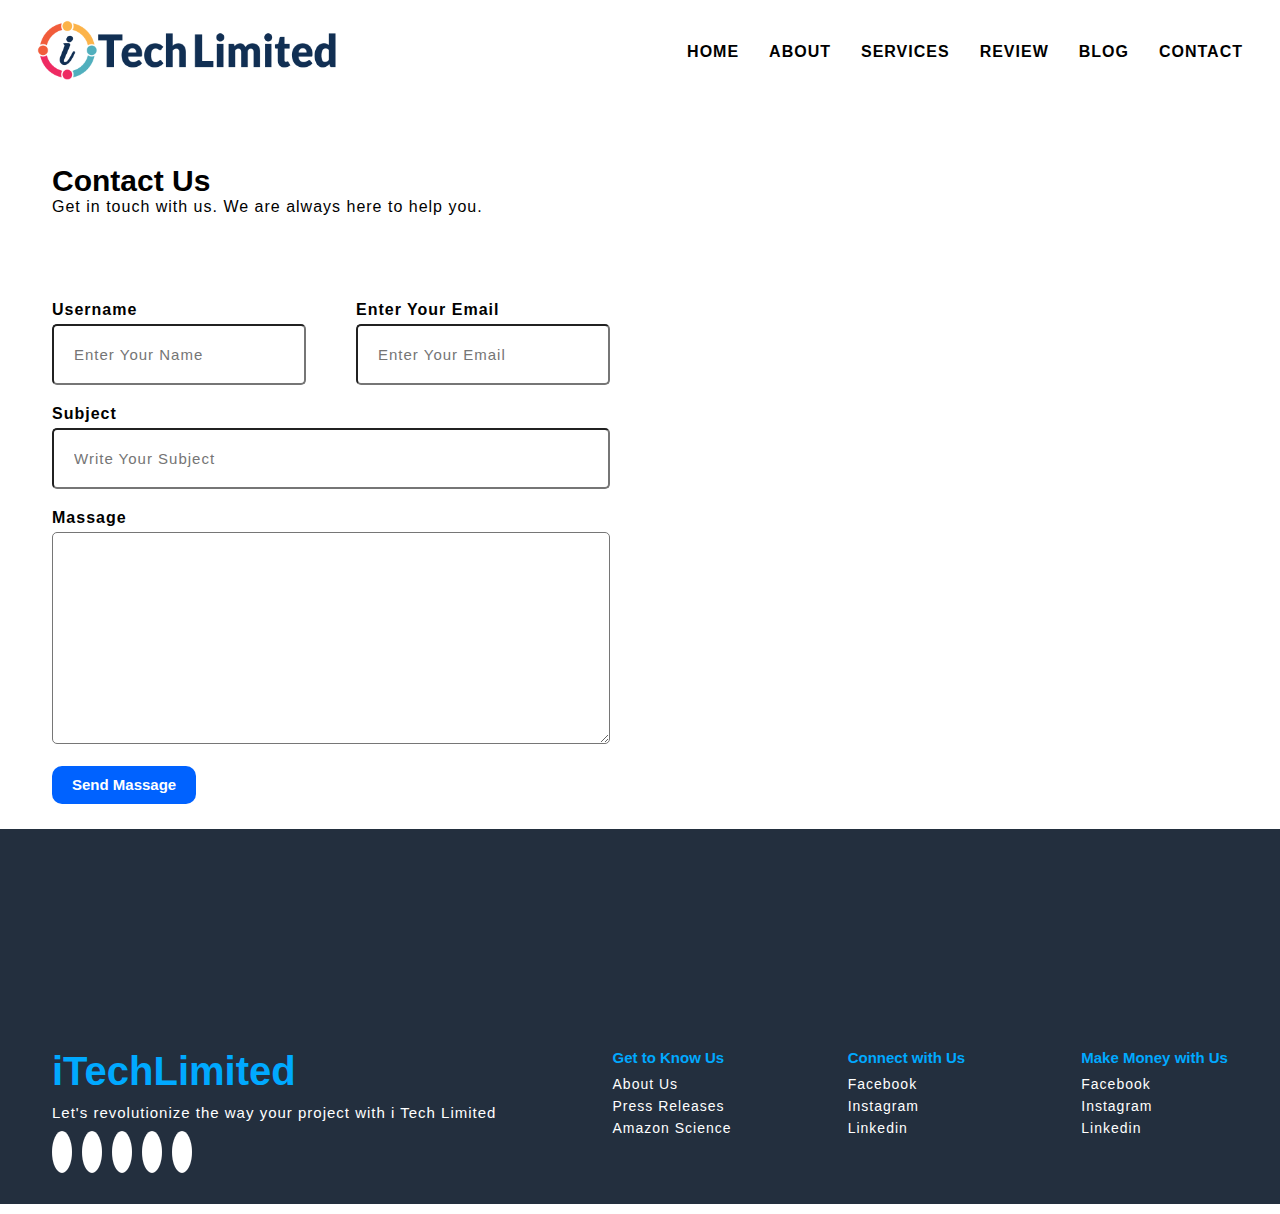
<file: contact.html>
<!DOCTYPE html>
<html lang="en">
<head>
    <meta charset="UTF-8">
    <meta name="viewport" content="width=device-width, initial-scale=1.0">
    <title>Contact Page</title>
    <link rel="stylesheet" href="style.css">
    <link rel="stylesheet" href="reponsive.css">
    <link rel="stylesheet" href="https://cdnjs.cloudflare.com/ajax/libs/font-awesome/6.5.1/css/all.min.css" integrity="sha512-DTOQO9RWCH3ppGqcWaEA1BIZOC6xxalwEsw9c2QQeAIftl+Vegovlnee1c9QX4TctnWMn13TZye+giMm8e2LwA==" crossorigin="anonymous" referrerpolicy="no-referrer" />
    <style>
        footer .container{
            padding-top:1rem≤;
        }
    </style>
</head>
<body>

    <!-- ========== Start Header Section ========== -->
    
    <header>
        <div class="container">
            <div class="logo">
                <a href="index.html">
                    <img src="logo3.png" alt="i Tech Limited">
                </a>
            </div>
            <div class="navbar">
                <ul>
                    <li class="nav-list">   <a href="index.html" class="nav-link">Home          </a></li>
                    <li class="nav-list">   <a href="about.html" class="nav-link">About         </a></li>
                    <li class="nav-list">   <a href="service.html" class="nav-link">Services      </a></li>
                    <li class="nav-list">   <a href="clientreview.html" class="nav-link">Review </a></li>
                    <li class="nav-list">   <a href="blog.html" class="nav-link">Blog          </a></li>
                    <li class="nav-list">   <a href="contact.html" class="nav-link">Contact       </a></li>
                </ul>
            </div>
        </div>
    </header>
    <!-- ========== Start Contact Form Section ========== -->
    <div class="contact-section">
        <div class="Common-Section ">
            <div class="container common-h2-heading">
                <h2 class="common-heading">Contact Us</h2>
                <p class="common-para">Get in touch with us. We are always here to help you.</p>
            </div>
        </div>
        <div class="container grid grid-two-columns">
            <div class="contact-form">
                <form action="https://formspree.io/f/xqkvvokn"method="POST">
                <div class="name-email grid grid-two-columns contact-margin">
                    <div class="name">
                        <label for="username">Username</label>
                        <input type="text" name="username" id="username" autocomplete="off" required placeholder="Enter Your Name">
                    </div>
                    <div class="email">
                        <label for="email">Enter Your Email</label>
                        <input type="email" name="email" id="email" autocomplete="off" required placeholder="Enter Your Email">
                    </div>
                </div>
                <div class="subject contact-margin">
                    <label for="subject">Subject</label>
                    <input type="text" name="subject" id="subject" autocomplete="off" required placeholder="Write Your Subject">
                </div>
                <div class="text-area contact-margin">
                    <label for="text-area">Massage</label>
                    <textarea name="text-area" id="text-area" cols="30" rows="10"></textarea>
                </div>
                <div class="button contact-button">
                    <a href=""><button>Send Massage</button></a>
                </div>
            </form>
            </div>
            <div class="contact-map"><iframe src="https://www.google.com/maps/embed?pb=!1m18!1m12!1m3!1d118076.73626470882!2d91.66314528336243!3d22.357479624508414!2m3!1f0!2f0!3f0!3m2!1i1024!2i768!4f13.1!3m3!1m2!1s0x30acd8a64095dfd3%3A0x5015cc5bcb6905d9!2sChattogram!5e0!3m2!1sen!2sbd!4v1701545486600!5m2!1sen!2sbd" width="100%" height="500px" style="border:0;" allowfullscreen="" loading="lazy" referrerpolicy="no-referrer-when-downgrade"></iframe></div>
        </div>
    </div>
    <!-- ========== End Contact Form Section ========== -->
    <!-- ========== Start Footer Section ========== -->
    <footer>
        <div class="container grid grid-four-columns">
            <div class=" footer-section--one">  
                <h3 class="common-h3-heading">iTechLimited</h3>
                <p>Let's revolutionize the way your project with i Tech Limited</p>
                <div class="icon">  
                    <a href="https://www.linkedin.com/in/md-isfar-supayan-sazzid-56aa64267/" target="_blank"><i class="fa-brands fa-linkedin" style="color: #0A66C2;"></i></a>
                    <a href="https://www.behance.net/" target="_blank"><i class="fa-brands fa-square-behance" style="color: #1666F7;"></i></a>
                    <a href="https://web.facebook.com/isfarsupayansazid1" target="_blank"><i class="fa-brands fa-facebook" style="color: #1666F7;"></i></a>
                    <a href="https://www.youtube.com/" target="_blank"><i class="fa-brands fa-youtube" style="color: #F70000;"></i></a>
                    <a href="https://www.instagram.com/" target="_blank"><i class="fa-brands fa-square-instagram" style="color: #D94278;"></i></a>
                                   
                </div>
                
            </div>
            <div class=" footer-section--two">  
                <h3 class="common-h3-heading">Get to Know Us</h3>
                <a href="index.html"><p>About Us</p></a>
                <a href="index.html"><p>Press Releases</p></a>
                <a href="index.html"><p>Amazon Science</p></a>
                
            </div>
            <div class=" footer-section--three">  
                <h3 class="common-h3-heading">Connect with Us</h3>
                <a href="index.html"><p>Facebook</p></a>
                <a href="index.html"><p>Instagram</p></a>
                <a href="index.html"><p>Linkedin</p></a>
                
                
            </div>
            <div class=" footer-section--four">  
                <h3 class="common-h3-heading">Make Money with Us</h3>
                <a href="index.html"><p>Facebook</p></a>
                <a href="index.html"><p>Instagram</p></a>
                <a href="index.html"><p>Linkedin</p></a>
                
                
            </div>
        </div>
    </footer>
</body>
</file>
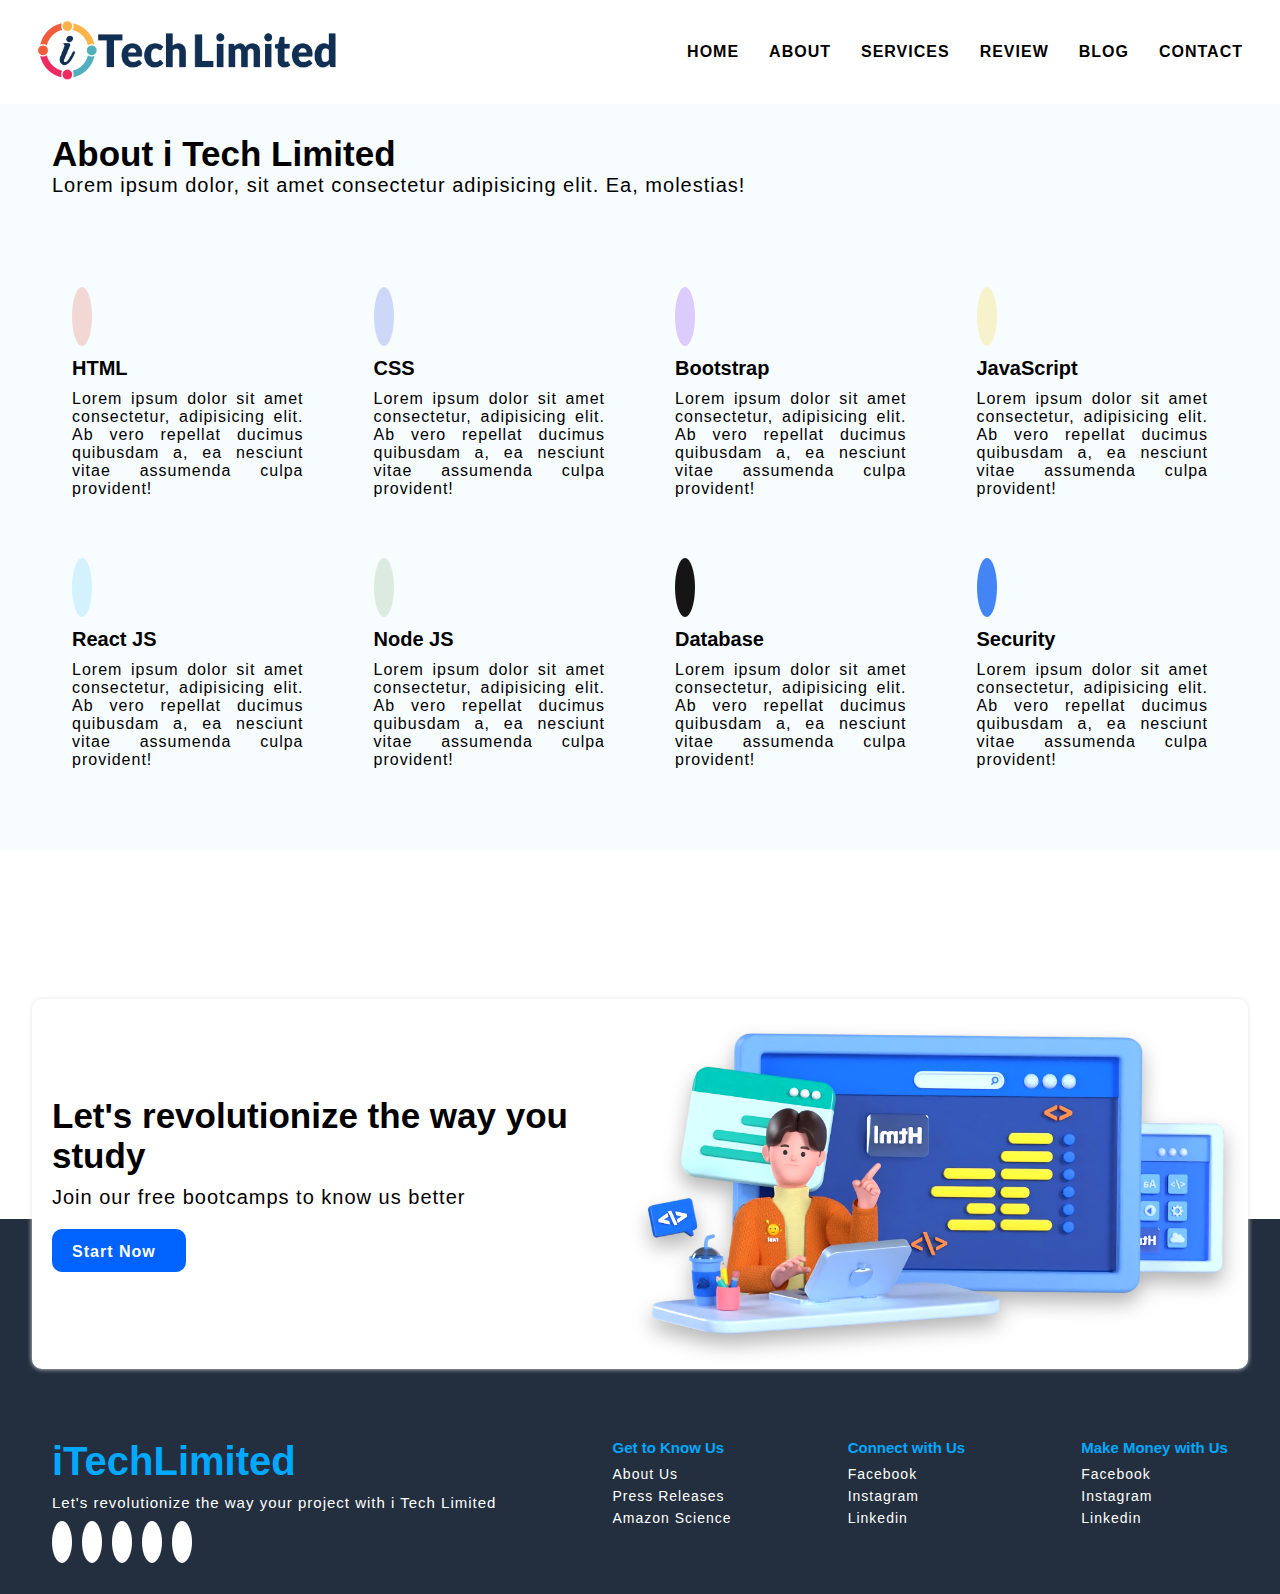
<file: service.html>
<!DOCTYPE html>
<html lang="en">
<head>
    <meta charset="UTF-8">
    <meta name="viewport" content="width=device-width, initial-scale=1.0">
    <title>Services Page</title>
    <link rel="stylesheet" href="style.css">
    <link rel="stylesheet" href="reponsive.css">
    <link rel="stylesheet" href="https://cdnjs.cloudflare.com/ajax/libs/font-awesome/6.5.1/css/all.min.css" integrity="sha512-DTOQO9RWCH3ppGqcWaEA1BIZOC6xxalwEsw9c2QQeAIftl+Vegovlnee1c9QX4TctnWMn13TZye+giMm8e2LwA==" crossorigin="anonymous" referrerpolicy="no-referrer" />
</head>
<body>

    <!-- ========== Start Header Section ========== -->
    
    <header>
        <div class="container">
            <div class="logo">
                <a href="index.html">
                    <img src="logo3.png" alt="i Tech Limited">
                </a>
            </div>
            <div class="navbar">
                <ul>
                    <li class="nav-list">   <a href="index.html" class="nav-link">Home          </a></li>
                    <li class="nav-list">   <a href="about.html" class="nav-link">About         </a></li>
                    <li class="nav-list">   <a href="service.html" class="nav-link">Services      </a></li>
                    <li class="nav-list">   <a href="clientreview.html" class="nav-link">Review </a></li>
                    <li class="nav-list">   <a href="blog.html" class="nav-link">Blog          </a></li>
                    <li class="nav-list">   <a href="contact.html" class="nav-link">Contact       </a></li>
                </ul>
            </div>
        </div>
    </header>
        <!-- ========== Start Our Services Section ========== -->
        <div class="i-Tech-Limited-Services-Section">
            <div class="Common-Section ">
                <div class="container common-h2-heading">
                    <h2 class="common-heading">About i Tech Limited</h2>
                    <p>Lorem ipsum dolor, sit amet consectetur adipisicing elit. Ea, molestias!</p>
                </div>
                <div class="container grid grid-four-columns">
                    <div class="Common-div about-section--HTML">
                        <div class="icon"><i class="fa-brands fa-html5"></i></div>
                        <h3 class="common-h3-heading">HTML</h3>
                        <p>Lorem ipsum dolor sit amet consectetur, adipisicing elit. Ab vero repellat ducimus quibusdam a, ea nesciunt vitae assumenda culpa provident!</p>
                    </div>
                    <div class="Common-div about-section--CSS">
                        <div class="icon"><i class="fa-brands fa-css3-alt"></i></div>
                        <h3 class="common-h3-heading">CSS</h3>
                        <p>Lorem ipsum dolor sit amet consectetur, adipisicing elit. Ab vero repellat ducimus quibusdam a, ea nesciunt vitae assumenda culpa provident!</p>
                    </div>
                    <div class="Common-div about-section--Bootstrap">
                        <div class="icon"><i class="fa-brands fa-bootstrap"></i></div>
                        <h3 class="common-h3-heading">Bootstrap</h3>
                        <p>Lorem ipsum dolor sit amet consectetur, adipisicing elit. Ab vero repellat ducimus quibusdam a, ea nesciunt vitae assumenda culpa provident!</p>
                    </div>
                    <div class="Common-div about-section--JavaScript">
                        <div class="icon"><i class="fa-brands fa-square-js"></i></div>
                        <h3 class="common-h3-heading">JavaScript</h3>
                        <p>Lorem ipsum dolor sit amet consectetur, adipisicing elit. Ab vero repellat ducimus quibusdam a, ea nesciunt vitae assumenda culpa provident!</p>
                    </div>
                    <div class="Common-div about-section--React JS">
                        <div class="icon"><i class="fa-brands fa-react"></i></div>
                        <h3 class="common-h3-heading">React JS</h3>
                        <p>Lorem ipsum dolor sit amet consectetur, adipisicing elit. Ab vero repellat ducimus quibusdam a, ea nesciunt vitae assumenda culpa provident!</p>
                    </div>
                    <div class="Common-div about-section--Node JS">
                        <div class="icon"><i class="fa-brands fa-node"></i></div>
                        <h3 class="common-h3-heading">Node JS</h3>
                        <p>Lorem ipsum dolor sit amet consectetur, adipisicing elit. Ab vero repellat ducimus quibusdam a, ea nesciunt vitae assumenda culpa provident!</p>
                    </div>
                    <div class="Common-div about-section--Database">
                        <div class="icon"><i class="fa-solid fa-database"></i></div>
                        <h3 class="common-h3-heading">Database</h3>
                        <p>Lorem ipsum dolor sit amet consectetur, adipisicing elit. Ab vero repellat ducimus quibusdam a, ea nesciunt vitae assumenda culpa provident!</p>
                    </div>
                    <div class="Common-div about-section--Security">
                        <div class="icon"><i class="fa-solid fa-key"></i></div>
                        <h3 class="common-h3-heading">Security</h3>
                        <p>Lorem ipsum dolor sit amet consectetur, adipisicing elit. Ab vero repellat ducimus quibusdam a, ea nesciunt vitae assumenda culpa provident!</p>
                    </div>
                    
                </div>
            </div>
            </div>
            <!-- ========== End Our Services Section ========== -->
                    <!-- ========== Start Start Now Section ========== -->
    <div class="start-now-section">
        <div class="container grid grid-two-columns">
            <div class="start-now-left-side">
                <h2 class="hero-left-side-heading">Let's revolutionize the way you study</h2>
                <p class="hero-left-side-para">Join our free bootcamps to know us better</p>
                <div class="button start-now-button">
                    <a href="/">Start Now <i class="fa-solid fa-circle-arrow-right"></i></a>
                    
                </div>
            </div>
            <div class="hero-right-side">
                <div class="logo">
                    <img src="contact.png" alt="">
                </div>
            </div>
        </div>
    </div>
    <!-- ========== End Start Now Section ========== -->
    <!-- ========== Start Footer Section ========== -->
    <footer>
        <div class="container grid grid-four-columns">
            <div class=" footer-section--one">  
                <h3 class="common-h3-heading">iTechLimited</h3>
                <p>Let's revolutionize the way your project with i Tech Limited</p>
                <div class="icon">  
                    <a href="https://www.linkedin.com/in/md-isfar-supayan-sazzid-56aa64267/" target="_blank"><i class="fa-brands fa-linkedin" style="color: #0A66C2;"></i></a>
                    <a href="https://www.behance.net/" target="_blank"><i class="fa-brands fa-square-behance" style="color: #1666F7;"></i></a>
                    <a href="https://web.facebook.com/isfarsupayansazid1" target="_blank"><i class="fa-brands fa-facebook" style="color: #1666F7;"></i></a>
                    <a href="https://www.youtube.com/" target="_blank"><i class="fa-brands fa-youtube" style="color: #F70000;"></i></a>
                    <a href="https://www.instagram.com/" target="_blank"><i class="fa-brands fa-square-instagram" style="color: #D94278;"></i></a>
                                   
                </div>
                
            </div>
            <div class=" footer-section--two">  
                <h3 class="common-h3-heading">Get to Know Us</h3>
                <a href="index.html"><p>About Us</p></a>
                <a href="index.html"><p>Press Releases</p></a>
                <a href="index.html"><p>Amazon Science</p></a>
                
            </div>
            <div class=" footer-section--three">  
                <h3 class="common-h3-heading">Connect with Us</h3>
                <a href="index.html"><p>Facebook</p></a>
                <a href="index.html"><p>Instagram</p></a>
                <a href="index.html"><p>Linkedin</p></a>
                
                
            </div>
            <div class=" footer-section--four">  
                <h3 class="common-h3-heading">Make Money with Us</h3>
                <a href="index.html"><p>Facebook</p></a>
                <a href="index.html"><p>Instagram</p></a>
                <a href="index.html"><p>Linkedin</p></a>
                
                
            </div>
        </div>
    </footer>
</body>
</file>
<file: style.css>
/***** Repeating Base Rule Section *****/
*{
    margin: 0px;
    padding: 0px;
    box-sizing: border-box;
}
html {
    font-size: 62.5%;
    /* 1rem=10px */
}
/* font-family: 'Jost', sans-serif;
font-family: 'Poppins', sans-serif;
font-family: 'Urbanist', sans-serif; */
h1,h2,h3,h4,h5,h6 {
    font-family: 'Urbanist', sans-serif;
}
p, li, a, label{
    font-family: 'Urbanist', sans-serif;
    font-size:1.6rem;
    letter-spacing: 0.1rem;
    
}
a {
    text-decoration: none;
}
li {
    list-style: none;
}
/***** End Repeating Base Rule Section *****/
/***** Repeating Theme Section *****/
:root{
    --Main-color:#00A9FF;
    --Sub-main-color:rgb(230, 230, 230);
    --para-color:#504E4D;
    --Heading-color:#000;
    --Button-color:#0062FF;
    --white-color:white;
    --button-hover-color:#004ac2;
}
/***** End Repeating Theme Section *****/
/***** Repeating Layout Section *****/
.container {
    width:150rem;
    margin: 0px auto;
    padding: 6rem 2rem;
}

/* .Hero-Section .container:first-child,
.About-Section .container:first-child,
.i-Tech-Limited-Services-Section .container:first-child, 
.Why-Choose-Section .container:first-child,
.contact-section .container:first-child{
    padding: 6rem 2rem 2.5rem 2rem;
} */

:is(.Hero-Section, .About-Section, .i-Tech-Limited-Services-Section, .Why-Choose-Section, .contact-section) .container:first-child {
    padding: 6rem 2rem 2.5rem 2rem;
}

.button{
    & a{
        font-weight:700;
        background-color: var(--Button-color);
        padding: 1rem 2rem;
        border-radius: 1rem;
        display: inline-block;
        -webkit-border-radius: 1rem;
        -moz-border-radius: 1rem;
        -ms-border-radius: 1rem;
        -o-border-radius: 1rem;
        color: var(--white-color);
    
        &:hover{
            background-color: var(--button-hover-color);
        }
}
}
.common-h2-heading {
    & h2{
        font-size: 3rem;
        font-weight:800;
    }
}

.grid{
    display: grid;
} 
.common-h3-heading{
    font-size: 2rem;
    padding: 2rem 0px 1rem 0px;
}
.grid-two-columns {
    grid-template-columns: repeat(2,1fr);
}
.grid-three-columns {
    grid-template-columns: repeat(3,1fr);
}
.grid-four-columns {
    grid-template-columns: repeat(4,1fr);
}
/***** End Repeating Layout Section *****/

/***** Heading Section *****/

header .container {
    display: flex;
    justify-content: space-between;
    align-items: center;
    padding: 2rem 2rem;

    & .logo img{
        width: 30rem;
        height: auto;
    }
    & .navbar ul{
        display: flex;
        gap: 4rem;
    }
    & ul li a{
        color: var(--Heading-color);
        text-transform:uppercase;
        font-weight: 700;
        position: relative;
        display: inline-block;
        

        &::after {
            content: "";
            border-bottom: 2px solid var(--Main-color);
            position: absolute;
            width: 100%;
            bottom: -3px;
            width: 0;
            left: 0px;
            transition: all .3s linear;
            -webkit-transition: all .3s linear;
            -moz-transition: all .3s linear;
            -ms-transition: all .3s linear;
            -o-transition: all .3s linear;
}
    }
    & li a:hover::after {
        width: 100%;
    }
    & li a:hover {
        color: var(--Main-color);
        scale: 1.1;
    }  
    
}

/***** End Heading Section *****/
/***** Hero Section *****/
main {
    width: 100%;
    height: auto;
    position: relative;
    background-image: linear-gradient(
        to right top,
        #00A9FF,
        #89CFF3,
        #A0E9FF,
        #CDF5FD
    );
    
    & .grid-two-columns {
        gap: 10rem;
    }
    .custom-shape-divider-bottom-1701454012 {
        position: absolute;
        bottom: 0;
        left: 0;
        width: 100%;
        overflow: hidden;
        line-height: 0;
        transform: rotate(180deg);
    }
    
    .custom-shape-divider-bottom-1701454012 svg {
        position: relative;
        display: block;
        width: calc(100% + 1.3px);
        height:50px;
    }
    
    .custom-shape-divider-bottom-1701454012 .shape-fill {
        fill: #FFFFFF;
    }
}
.hero-left-side {
    display: flex;
    flex-direction: column;
    justify-content: center;
    
    & .hero-left-side-subheadline {
        color: var(--para-color);
        font-weight:700;
        text-transform: uppercase;
    }
    & .hero-left-side-heading{
        color:var(--white-color);
        font-size: 8rem;
        font-family: 'Poppins', sans-serif;
        position: relative;
        
        &::after {
            content: "iTechLimited";
            position: absolute;
            left: 0;
            color:var(--Main-color);
            width:0%;
            overflow: hidden;
            animation: iTechLimited 2s linear alternate infinite ;
            -webkit-animation: iTechLimited 2s linear alternate infinite ;
}
    }
    & .hero-left-side-para {
        color: var(--para-color);
        line-height:2.5rem;
        padding-bottom: 5rem;
    }
 

}
@keyframes iTechLimited {
    0% {
        width: 0%;
    }
    100% {
        width:76%;
    }
}
.hero-right-side .logo img{
   
    width: 100%;
    transform: scaleX(-1);
    -webkit-transform: scaleX(-1);
    -moz-transform: scaleX(-1);
    -ms-transform: scaleX(-1);
    -o-transform: scaleX(-1);
    filter: drop-shadow(0rem 2rem 2rem white);
    -webkit-filter: drop-shadow(0rem 2rem 2rem white);
}

/***** End Hero Section *****/
/***** About Company Section *****/

.About-Section .Common-Section {

    & .grid-three-columns {
            gap: 10rem;
    }

    & .Common-div{

        text-align: center;

        & img {
            width:12rem;
            background-color:var(--Sub-main-color) ;
            padding:1rem;
            border-radius: 50%;
            -webkit-border-radius: 50%;
            -moz-border-radius: 50%;
            -ms-border-radius: 50%;
            -o-border-radius: 50%;
            transition: all .2s linear;
            -webkit-transition: all .2s linear;
            -moz-transition: all .2s linear;
            -ms-transition: all .2s linear;
            -o-transition: all .2s linear;
        }

        & img:hover {
            rotate: 360deg;
            cursor: pointer;
            background-image: linear-gradient(
                to right top,
                #00A9FF,
                #89CFF3,
                #A0E9FF,
                #CDF5FD
            );
        }

       
    }
}

/***** End About Company Section *****/
/***** i Tech Limited-services Section *****/
.i-Tech-Limited-Services-Section{
    background-color:#F7FCFF;
} 
.grid-four-columns {
    gap:8rem;

        & .Common-div {
            text-align:center;
            padding: 2rem;
            text-align: justify;

            & i{
                font-size:3.5rem;
                border-radius:50%;
                padding: 1rem;
                -webkit-border-radius:50%;
                -moz-border-radius:50%;
                -ms-border-radius:50%;
                -o-border-radius:50%;
                -webkit-border-radius:50%;
            }
           
        }
        & .Common-div:hover {
            background-color: #F7FCFF;
            box-shadow: 0px 0px 2rem  rgb(204, 204, 204);
            cursor: pointer;
        }
        & .Common-div:nth-child(1) .icon .fa-brands{
            color: #DD4B25;
            background-color: rgb(221, 75, 39,0.2);

        }
        & .Common-div:nth-child(2) .icon .fa-brands{
            color: #254bdd;
            background-color:rgb(38, 75, 222,0.2) ;

        }
        & .Common-div:nth-child(3) .icon .fa-brands{
            color: #7010EF;
            background-color: rgb(113, 17, 238,0.2);

        }
        & .Common-div:nth-child(4) .icon .fa-brands{
            color: #F7CF00;
            background-color:rgb(247, 206, 0,0.2) ;

        }
        & .Common-div:nth-child(5) .icon .fa-brands{
            color: #48CEF7;
            background-color:rgb(74, 207, 247,0.2) ;

        }
        & .Common-div:nth-child(6) .icon .fa-brands{
            color: #72A960;
            background-color:rgb(114, 169, 96,0.2) ;

        }
        & .Common-div:nth-child(7) .icon .fa-solid{
            color: #fff;
            background-color:rgb(21, 21, 21) ;

        }
        & .Common-div:nth-child(8) .icon .fa-solid{
            color: white;
            background-color:#4385F4 ;

        }

       
}
/***** End i Tech Limited-services Section *****/
/***** Why Choose Section *****/

.Why-Choose-Section {

    & .container {
        padding: 6rem 2rem 0rem 2rem;
    }

    & .grid-three-columns {
    gap:6rem;
    
    & .Common-div {

        margin-bottom:3rem;

        & .head-para {
            font-size: 3rem;
            font-weight: 700;
            width: 5rem;
            height: 5rem;
            color: var(--Main-color);
            background-color: var(--Sub-main-color);
            border-radius: 50%;
            -webkit-border-radius: 50%;
            -moz-border-radius: 50%;
            -ms-border-radius: 50%;
            -o-border-radius: 50%;
            display: flex;
            justify-content: center;
            align-items: center;
        }
    }

}
}
.Why-Choose-Section .grid-three-columns .why-choose-left-div{
    display: flex;
    flex-direction: column;
    align-items:end;
    text-align:end;
}
.Why-Choose-Section .grid-three-columns .why-choose-middle-div{
    display: flex;
    justify-content: center;
    align-items: center;

    & figure{
    display: flex;
    flex-direction: column;
    justify-content: center;
    align-items: center;
    position: relative;

    &::after {
        content: "";
        position: absolute;
        height:42rem;
        width: 42rem;
        background-color: var(--Button-color);
        border-radius: 50%;
        -webkit-border-radius: 50%;
        -moz-border-radius: 50%;
        -ms-border-radius: 50%;
        -o-border-radius: 50% ;
        transform: translate(-50% -50%);
        -webkit-transform: translate(-50% -50%);
        -moz-transform: translate(-50% -50%);
        -ms-transform: translate(-50% -50%);
        -o-transform: translate(-50% -50%);
        z-index: -1;
        animation:mobile-animation 1s linear infinite;
        -webkit-animation:mobile-animation 1s linear infinite alternate;
    }
    
    &::before {
        content: "";
        position: absolute;
        height:45rem;
        width:45rem;
        background-color: transparent;
        border: 1rem solid var(--Sub-main-color);
        border-radius: 50%;
        -webkit-border-radius: 50%;
        -moz-border-radius: 50%;
        -ms-border-radius: 50%;
        -o-border-radius: 50% ;
        transform: translate(-50% -50%);
        -webkit-transform: translate(-50% -50%);
        -moz-transform: translate(-50% -50%);
        -ms-transform: translate(-50% -50%);
        -o-transform: translate(-50% -50%);
        z-index: -1;
    }

    & img {
        width:100%;
        height: auto;
    }
    
}
}
@keyframes mobile-animation {
    0% {
        background-color: rgb(0, 98, 255);
    }
    25% {
        background-color: rgb(24, 113, 255);
    }
    50% {
        background-color: rgb(39, 121, 253);
    }
    75% {
        background-color: rgb(67, 139, 255);
    }
    100% {
        background-color: rgb(99, 159, 255);
    }

}
/***** End Why Choose Section *****/
/***** Contact Section *****/
.contact-section .container {
    padding: 6rem 2rem 2.5rem 2rem;
    gap: 6rem;
    align-items: center;
    
}
.contact-margin {
    margin-bottom:2rem;
}
label {
    display: block;
    padding-bottom: .5rem;
    font-weight: 600;
    
}
input, textarea{
    width: 100%;
    padding: 2rem 2rem;
    font-size: 1.5rem;
    letter-spacing: 0.1rem;
    border-radius: 0.5rem;
    -webkit-border-radius: 0.5rem;
    -moz-border-radius: 0.5rem;
    -ms-border-radius: 0.5rem;
    -o-border-radius: 0.5rem;
}
input:focus-visible, textarea:focus{
    outline: 0.1rem solid var(--button-hover-color);
}
.contact-form .grid-two-columns {
    gap: 5rem;
}

::placeholder{
    font-size: 1.5rem;
    letter-spacing: 0.1rem;
   
}
.contact-form .button button{
        border: none;
        font-weight:700;
        color: white;
        background-color: transparent;
        font-size: 1.5rem;
}
.contact-section .contact-map {
    text-align: center;
}
/***** End Contact Section *****/
/***** Start now Section *****/
.start-now-section {
    position: relative;
    bottom: -15rem;
   
    & .container {
        border-radius: 1rem;
        -webkit-border-radius: 1rem;
        -moz-border-radius: 1rem;
        -ms-border-radius: 1rem;
        -o-border-radius: 1rem;
        box-shadow: 0px 0px .5rem var(--Sub-main-color);
        padding:4rem 4rem 4rem 4rem;
        gap: 10rem;
        background-color: var(--white-color);
        
       
        
        & .start-now-left-side {
            display: flex;
            justify-content: center;
            flex-direction: column;
            
           
            & h2 {
                font-size: 4rem;
            }
            & p {
                padding: 1rem 0px 2rem 0px;
            }
            & .start-now-button .fa-solid{
                font-size: 2rem;
                padding-left: 1rem;
            }
        }
        & .hero-right-side .logo img{
            filter: drop-shadow(0rem 1rem 1rem rgb(180, 180, 180));
            -webkit-filter: drop-shadow(0rem 1rem 1rem rgb(180, 180, 180));
}
}
    
}
/***** End Start now Section *****/
/***** Footer Section *****/
footer {
    width: 100%;
    height: auto;
    background-color:#232F3E;
    color: white;

    & .container{
        padding:20rem 2rem 4rem 2rem;
    }
        & .container .footer-section--one {
           & h3 {
            font-size: 4rem;
            color:var(--Main-color);
            position: relative;

            &::after {
                content: "iTechLimited";
                position: absolute;
                left: 0;
                color: var(--white-color);
                overflow: hidden;
                width: 0;
                animation: footer-h3-animation 3s linear infinite alternate;
                -webkit-animation: footer-h3-animation 3s linear infinite alternate;
}
           }
           & p {
            font-size:1.5rem;
            text-align: justify;
            padding: 0rem 0px 2rem 0px;
            
           }
        & .icon{
            display: flex;
            justify-content:start;
            flex-direction: row;
            gap: 1rem;

            .fa-brands {
            background-color: white;
            color: black;
            font-size: 2rem;
            padding: 1rem;
            border-radius: 50%;
            -webkit-border-radius: 50%;
            -moz-border-radius: 50%;
            -ms-border-radius: 50%;
            -o-border-radius: 50%;
            transition: all .3s linear;
            -webkit-transition: all .3s linear;
            -moz-transition: all .3s linear;
            -ms-transition: all .3s linear;
            -o-transition: all .3s linear;

            &:hover {
                color: white !important;
                background-color: black;
                rotate: 360deg;
                scale: 1.2;
            }
        }
        }
    }

    & .footer-section--two,
    .footer-section--three,
    .footer-section--four{
        & h3 {
            font-size:1.5rem; 
            color: var(--Main-color);
            
        }
        & p {
            font-size: 1.4rem;
            padding-bottom:0.6rem;
            color: white;

        }
    }
}
@keyframes footer-h3-animation {
    100% {
        width: 75%;
    }
}
/***** End Footer Section *****/

::-webkit-scrollbar {
    width: 0.5rem;
}
::-webkit-scrollbar-track{
    background-color: var(--Sub-main-color);
}
::-webkit-scrollbar-thumb{
    background-color: var(--Main-color);
    border-radius: 50px;
    -webkit-border-radius: 50px;
    -moz-border-radius: 50px;
    -ms-border-radius: 50px;
    -o-border-radius: 50px;
}

/***** Media Query Section *****/
</file>
<file: reponsive.css>
* {
    box-sizing: border-box;
}
@media (max-width:1600px) {

    .container {
        width:95%;
    }
    
    header .container {
        display: flex;
        justify-content: space-between;
        align-items: center;
        padding: 2rem 0.5rem;
        flex-direction:row;
        
    
        & .logo img{
            width: 30rem;
            
        }
        & .navbar ul{
            gap: 3rem;

            & li a {
                font-size: 1.6rem;
            }
            
        }
    }

    /* Hero-Section-Responsive-Part********** */
    .Hero-Section .grid {
        
        gap: 5rem;
        & .hero-right-side{
            

            & .logo{
                display: flex;
                justify-content: center;
                align-items: center;
                
               
                & img {
                    width:100%;
                }
            }
        }
        & .hero-left-side {
          
            margin-bottom: 40px;
            display: flex;
            justify-content: center;
            flex-direction: column;
            

            & .hero-subheading{
                font-size: 20px;
            }
            & .hero-heading{
                font-size: 60px;
            }
            & .hero-para{
                font-size: 18px;
                padding-bottom: 15px;
            }
        }
        
    }

    /* ********About-Section-Responsive-Part******** */
    .About-Section .Common-Section{

        & .container{
            padding: 40px 20px;
    
            & h2 {
                font-size: 35px;
            }
            & p {
                font-size: 20px;
            }
        }

        & .grid-three-columns{
            
            gap: 5rem;
            & .Common-div {
                text-align: left;
                & img {
                    width: 100px;
                }
                
            }
        }
    }

    /* *******i-Tech-Limited-Services-Section****** */
    .i-Tech-Limited-Services-Section .Common-Section{

        & .common-h2-heading {

            padding: 30px 20px 20px;
            & h2 {
                font-size: 35px;
            }
            & p {
                font-size: 20px;
            }
        }
        & .grid-four-columns {
          
            gap:3rem;
        }
    }

    /* ******* Why-Choose-Section_Responsive-Part****** */
    .Why-Choose-Section {
        & .Common-Section{
            & .container{

                padding: 30px 20px 20px;
                & h2 {
                    font-size: 35px;
                }
                & p {
                    font-size: 20px;
                }
            }
        }
        

        & .grid-three-columns{
           
            gap: 5rem;

            & .middle-side {
                order: 2;

               & figure {
                    
                    width: 80%;
                    height: auto;

                    &::after{
                        width: 370px;
                        height: 370px;
                    }
                    &::before{
                        width: 400px;
                        height:400px;
                    }
                   
                
               }
            }
            & .left-side {
                order: 1;

                & .why-choose-left-div{
                    align-items: end;
                    text-align:end;
                    margin-bottom: 10px;
                }
                
            }
            & .right-side {
                order: 3;

                & .why-choose-right-div{
                    margin-bottom: 10px;
                }
            }
        } 
    }

    /* ******start-now-section***** */
    .start-now-section {
        & .grid-two-columns {
            grid-template-columns: repeat(2,1fr);
            gap: 10px;
            padding:20px;

            & .hero-right-side {
                order: 2;

                & img {
                    width:100%;
                }
            }

            & .start-now-left-side {
                order: 1;

                & h2 {
                    font-size: 35px;
                }
                & p {
                    font-size: 20px;
                }
            }
        }
    }
    
    /* ******footer*** */
    footer {
        & .grid-four-columns{
            display: flex;
            justify-content: space-between;
            gap: 10rem;
            grid-template-columns:repeat(4,1fr);

            & .footer-section--one{
               

                & h3{
                    font-size: 40px;
                }
                & p{
                    font-size: 15px;
                }
                & .icon {
                    .fa-brands{
                        font-size:20px;
                        
                        
                    }
                }
            }
        }


    }
}
@media (max-width:1400px) {

    .container {
        width:95%;
    }
    
    header .container {
        display: flex;
        justify-content: space-between;
        align-items: center;
        padding: 2rem 0.5rem;
        flex-direction:row;
        
    
        & .logo img{
            width: 30rem;
            
        }
        & .navbar ul{
            gap: 3rem;

            & li a {
                font-size: 1.6rem;
            }
            
        }
    }

    /* Hero-Section-Responsive-Part********** */
    .Hero-Section .grid {
        
        gap: 5rem;
        & .hero-right-side{
            

            & .logo{
                display: flex;
                justify-content: center;
                align-items: center;
                
               
                & img {
                    width:100%;
                }
            }
        }
        & .hero-left-side {
          
            margin-bottom: 40px;
            display: flex;
            justify-content: center;
            flex-direction: column;
            

            & .hero-subheading{
                font-size: 20px;
            }
            & .hero-heading{
                font-size: 60px;
            }
            & .hero-para{
                font-size: 18px;
                padding-bottom: 15px;
            }
        }
        
    }

    /* ********About-Section-Responsive-Part******** */
    .About-Section .Common-Section{

        & .container{
            padding: 40px 20px;
    
            & h2 {
                font-size: 35px;
            }
            & p {
                font-size: 20px;
            }
        }

        & .grid-three-columns{
            
            gap: 5rem;
            & .Common-div {
                text-align: left;
                & img {
                    width: 100px;
                }
                
            }
        }
    }

    /* *******i-Tech-Limited-Services-Section****** */
    .i-Tech-Limited-Services-Section .Common-Section{

        & .common-h2-heading {

            padding: 30px 20px 20px;
            & h2 {
                font-size: 35px;
            }
            & p {
                font-size: 20px;
            }
        }
        & .grid-four-columns {
          
            gap:3rem;
        }
    }

    /* ******* Why-Choose-Section_Responsive-Part****** */
    .Why-Choose-Section {
        & .Common-Section{
            & .container{

                padding: 30px 20px 20px;
                & h2 {
                    font-size: 35px;
                }
                & p {
                    font-size: 20px;
                }
            }
        }
        

        & .grid-three-columns{
           
            gap: 5rem;

            & .middle-side {
                order: 2;

               & figure {
                    
                    width: 90%;
                    height: auto;

                    &::after{
                        width: 370px;
                        height: 370px;
                    }
                    &::before{
                        width: 400px;
                        height:400px;
                    }
                   
                
               }
            }
            & .left-side {
                order: 1;

                & .why-choose-left-div{
                    align-items: end;
                    text-align:end;
                    margin-bottom: 10px;
                }
                
            }
            & .right-side {
                order: 3;

                & .why-choose-right-div{
                    margin-bottom: 10px;
                }
            }
        } 
    }

    /* ******start-now-section***** */
    .start-now-section {
        & .grid-two-columns {
            grid-template-columns: repeat(2,1fr);
            gap: 10px;
            padding:20px;

            & .hero-right-side {
                order: 2;

                & img {
                    width:100%;
                }
            }

            & .start-now-left-side {
                order: 1;

                & h2 {
                    font-size: 35px;
                }
                & p {
                    font-size: 20px;
                }
            }
        }
    }
    
    /* ******footer*** */
    footer {
        & .grid-four-columns{
            display: flex;
            justify-content: space-between;
            gap: 10rem;
            grid-template-columns:repeat(4,1fr);

            & .footer-section--one{
               

                & h3{
                    font-size: 40px;
                }
                & p{
                    font-size: 15px;
                }
                & .icon {
                    .fa-brands{
                        font-size:20px;
                        
                        
                    }
                }
            }
        }


    }
}
@media (max-width:1200px) {

    .container {
        width:97%;
    }
    
    header .container {
        display: flex;
        justify-content: space-between;
        align-items: center;
        padding: 2rem 0.5rem;
        flex-direction:row;
        
    
        & .logo img{
            width: 30rem;
            
        }
        & .navbar ul{
            gap: 3rem;

            & li a {
                font-size: 1.6rem;
            }
            
        }
    }

    /* Hero-Section-Responsive-Part********** */
    .Hero-Section .grid {
        
        gap: 5rem;
        & .hero-right-side{
            

            & .logo{
                display: flex;
                justify-content: center;
                align-items: center;
                
               
                & img {
                    width:100%;
                }
            }
        }
        & .hero-left-side {
          
            margin-bottom: 40px;
            display: flex;
            justify-content: center;
            flex-direction: column;
            

            & .hero-subheading{
                font-size: 18px;
            }
            & .hero-heading{
                font-size: 50px;
            }
            & .hero-para{
                font-size: 18px;
                padding-bottom: 15px;
            }
        }
        
    }

    /* ********About-Section-Responsive-Part******** */
    .About-Section .Common-Section{

        & .container{
            padding: 40px 20px;
    
            & h2 {
                font-size: 30px;
            }
            & p {
                font-size: 20px;
            }
        }

        & .grid-three-columns{
            
            gap: 5rem;
            & .Common-div {
                text-align: left;
                & img {
                    width: 100px;
                }
                
            }
        }
    }

    /* *******i-Tech-Limited-Services-Section****** */
    .i-Tech-Limited-Services-Section .Common-Section{

        & .common-h2-heading {

            padding: 30px 20px 20px;
            & h2 {
                font-size: 30px;
            }
            & p {
                font-size: 18px;
            }
        }
        & .grid-four-columns {
            grid-template-columns:repeat(3,1fr);
            gap:5rem;
        }
    }

    /* ******* Why-Choose-Section_Responsive-Part****** */
    .Why-Choose-Section {
        & .Common-Section{
            & .container{

                padding: 30px 20px 20px;
                & h2 {
                    font-size: 30px;
                }
                & p {
                    font-size: 20px;
                }
            }
        }
        

        & .grid-three-columns{
           
            gap: 5rem;

            & .middle-side {
                order: 2;

               & figure {
                    
                    width: 100%;
                    height: auto;

                    &::after{
                        width: 300px;
                        height: 300px;
                    }
                    &::before{
                        width: 350px;
                        height:350px;
                    }
                   
                
               }
            }
            & .left-side {
                order: 1;

                & .why-choose-left-div{
                    align-items: end;
                    text-align:end;
                    margin-bottom: 10px;
                }
                
            }
            & .right-side {
                order: 3;

                & .why-choose-right-div{
                    margin-bottom: 10px;
                }
            }
        } 
    }

    /* ******start-now-section***** */
    .start-now-section {
        & .grid-two-columns {
            grid-template-columns: repeat(2,1fr);
            gap: 10px;
            padding:20px;

            & .hero-right-side {
                order: 2;

                & img {
                    width:100%;
                }
            }

            & .start-now-left-side {
                order: 1;

                & h2 {
                    font-size: 30px;
                }
                & p {
                    font-size: 16px;
                }
            }
        }
    }
    
    /* ******footer*** */
    footer {
        & .grid-four-columns{
            display: flex;
            justify-content: space-between;
            gap: 10rem;
            grid-template-columns:repeat(4,1fr);

            & .footer-section--one{
               

                & h3{
                    font-size: 30px;
                }
                & p{
                    font-size: 16px;
                }
                & .icon {
                    .fa-brands{
                        font-size:20px;
                        
                        
                    }
                }
            }
        }


    }
}
@media (max-width:992px) {

    .container {
        width:97%;
    }
    
    header .container {
        display: flex;
        justify-content: space-between;
        align-items: center;
        padding: 2rem 0.5rem;
        flex-direction:row;
        
    
        & .logo img{
            width: 20rem;
            
        }
        & .navbar ul{
            gap: 1.5rem;

            & li a {
                font-size: 1.6rem;
            }
            
        }
    }

    /* Hero-Section-Responsive-Part********** */
    .Hero-Section .grid {
        grid-template-columns:repeat(2,1fr);
        gap: 5rem;
        & .hero-right-side{
            order: 2;

            & .logo{
                display: flex;
                justify-content: center;
                align-items: center;
                
               
                & img {
                    width:100%;
                }
            }
        }
        & .hero-left-side {
            order: 1;
            margin-bottom: 40px;
            display: flex;
            justify-content: center;
            flex-direction: column;
            

            & .hero-subheading{
                font-size: 16px;
            }
            & .hero-heading{
                font-size: 40px;
            }
            & .hero-para{
                font-size: 16px;
                padding-bottom: 15px;
            }
        }
        
    }

    /* ********About-Section-Responsive-Part******** */
    .About-Section .Common-Section{

        & .container{
            padding: 20px 20px;
    
            & h2 {
                font-size: 30px;
            }
            & p {
                font-size: 18px;
            }
        }

        & .grid-three-columns{
            grid-template-columns: repeat(2,1fr);
            gap: 5rem;
            & .Common-div {
                text-align: left;
                & img {
                    width: 80px;
                }
                
            }
        }
    }

    /* *******i-Tech-Limited-Services-Section****** */
    .i-Tech-Limited-Services-Section .Common-Section{

        & .container{

            padding: 30px 20px 20px;
            & h2 {
                font-size: 30px;
            }
            & p {
                font-size: 18px;
            }
        }
        & .grid-four-columns {
            grid-template-columns:repeat(2,1fr);
            gap:5rem;
        }
    }

    /* ******* Why-Choose-Section_Responsive-Part****** */
    .Why-Choose-Section {
        & .Common-Section{
            & .container{

                padding: 30px 20px 20px;
                & h2 {
                    font-size: 30px;
                }
                & p {
                    font-size: 18px;
                }
            }
        }
        

        & .grid-three-columns{
            grid-template-columns: repeat(3,1fr);
            gap: 10px;

            & .middle-side {
                order: 1;

               & figure {
                    
                    width: 100%;
                    height: auto;

                    &::after{
                        width:0;
                        height: 0;
                    }
                    &::before{
                        width: 0;
                        height:0;
                    }
                   
                
               }
            }
            & .left-side {
                order: 2;

                & .why-choose-left-div{
                    align-items: end;
                    text-align:end;
                    margin-bottom: 10px;
                }
                
            }
            & .right-side {
                order: 3;

                & .why-choose-right-div{
                    margin-bottom: 10px;
                }
            }
        } 
    }

    /* ******start-now-section***** */
    .start-now-section {
        & .grid-two-columns {
            grid-template-columns: repeat(2,1fr);
            gap: 10px;
            padding:20px;

            & .hero-right-side {
                order: 2;

                & img {
                    width:100%;
                }
            }

            & .start-now-left-side {
                order: 1;

                & h2 {
                    font-size: 20px;
                }
                & p {
                    font-size: 13px;
                }
            }
        }
    }
    
    /* ******footer*** */
    footer {
        & .grid-four-columns{
            display: flex;
            justify-content: space-between;
            gap: 5rem;
            grid-template-columns:repeat(4,1fr);

            & .footer-section--one{
               

                & h3{
                    font-size: 30px;
                }
                & p{
                    font-size: 16px;
                }
                & .icon {
                    .fa-brands{
                        font-size:15px;
                        
                        
                    }
                }
            }
        }


    }
}
@media (max-width:768px) {

    .container {
        width:95%;
    }
    
    header .container {
        display: flex;
        justify-content: center;
        align-items: center;
        padding: 2rem 1rem;
        flex-direction: column;
        gap: 2rem;
    
        & .logo img{
            width: 20rem;
            
        }
        & .navbar ul{
            gap: 2rem;

            & li a {
                font-size: 1.8rem;
            }
            
        }
    }

    /* Hero-Section-Responsive-Part********** */
    .Hero-Section .grid {
        grid-template-columns: 1fr;
        gap: 2rem;
        & .hero-right-side{
            order: 1;

            & .logo{
                display: flex;
                justify-content: center;
                align-items: center;
                
               
                & img {
                    width:50%;
                }
            }
        }
        & .hero-left-side {
            order: 2;
            margin-bottom: 40px;

            & .hero-subheading{
                font-size: 20px;
            }
            & .hero-heading{
                font-size: 60px;
            }
            & .hero-para{
                font-size: 18px;
                padding-bottom: 15px;
            }
        }
        
    }

    /* ********About-Section-Responsive-Part******** */
    .About-Section .Common-Section{

        & .container{
            padding: 20px 20px;
    
            & h2 {
                font-size: 30px;
            }
            & p {
                font-size: 18px;
            }
        }

        & .grid-three-columns{
            grid-template-columns: 1fr;
            gap: 1rem;
            & .Common-div {
                text-align: left;
                & img {
                    width: 80px;
                }
                
            }
        }
    }

    /* *******i-Tech-Limited-Services-Section****** */
    .i-Tech-Limited-Services-Section .Common-Section{

        & .container{

            padding: 30px 20px 20px;
            & h2 {
                font-size: 30px;
            }
            & p {
                font-size: 18px;
            }
        }
        & .grid-four-columns {
            grid-template-columns: 1fr;
            gap:0px;
        }
    }

    /* ******* Why-Choose-Section_Responsive-Part****** */
    .Why-Choose-Section {
        & .Common-Section{
            & .container{

                padding: 30px 20px 20px;
                & h2 {
                    font-size: 30px;
                }
                & p {
                    font-size: 18px;
                }
            }
        }
        

        & .grid-three-columns{
            grid-template-columns: 1fr;
            gap: 10px;

            & .middle-side {
                order: 1;

               & figure {
                    
                    width: 50%;
                    height: auto;

                    &::after{
                        width: 250px;
                        height: 250px;
                    }
                    &::before{
                        width: 270px;
                        height: 270px;
                    }
                   
                
               }
            }
            & .left-side {
                order: 2;

                & .why-choose-left-div{
                    align-items: start;
                    text-align:start;
                    margin-bottom: 10px;
                }
                
            }
            & .right-side {
                order: 3;

                & .why-choose-right-div{
                    margin-bottom: 10px;
                }
            }
        } 
    }

    /* ******start-now-section***** */
    .start-now-section {
        & .grid-two-columns {
            grid-template-columns: repeat(2,1fr);
            gap: 10px;
            padding:20px;

            & .hero-right-side {
                order: 2;

                & img {
                    width:100%;
                }
            }

            & .start-now-left-side {
                order: 1;

                & h2 {
                    font-size: 20px;
                }
                & p {
                    font-size: 13px;
                }
            }
        }
    }
    
    /* ******footer*** */
    footer {
        & .grid-four-columns{
            gap:2rem;
            

            & .footer-section--one{
                

                & h3{
                    font-size: 30px;
                }
                & p{
                    font-size: 15px;
                }
                & .icon {
                    .fa-brands{
                        font-size:15px;
                        
                        
                    }
                }
            }
        }


    }
}

@media (max-width:576px) {

    .container {
        width:98%;
    }
    
    header .container {
        display: flex;
        justify-content: center;
        align-items: center;
        padding: 2rem 1rem;
        flex-direction: column;
        gap: 2rem;
    
        & .logo img{
            width: 20rem;
            
        }
        & .navbar ul{
            gap: 1.4rem;

            & li a {
                font-size: 1.2rem;
            }
            
        }
    }

    /* Hero-Section-Responsive-Part********** */
    .Hero-Section .grid {
        grid-template-columns: 1fr;
        gap: 2rem;
        & .hero-right-side{
            order: 1;

            & .logo{
                display: flex;
                justify-content: center;
                align-items: center;
                
               
                & img {
                    width: 40%;
                }
            }
        }
        & .hero-left-side {
            order: 2;
            margin-bottom: 40px;

            & .hero-subheading{
                font-size: 15px;
            }
            & .hero-heading{
                font-size: 50px;
            }
            & .hero-para{
                font-size: 13px;
                padding-bottom: 15px;
            }
        }
        
    }

    /* ********About-Section-Responsive-Part******** */
    .About-Section .Common-Section{

        & .container{
            padding: 20px 20px;
    
            & h2 {
                font-size: 25px;
            }
            & p {
                font-size: 13px;
            }
        }

        & .grid-three-columns{
            grid-template-columns: 1fr;
            gap: 1rem;
            & .Common-div {
                text-align: left;
                & img {
                    width: 80px;
                }
                
            }
        }
    }

    /* *******i-Tech-Limited-Services-Section****** */
    .i-Tech-Limited-Services-Section .Common-Section{

        & .container{

            padding: 30px 20px 20px;
            & h2 {
                font-size: 25px;
            }
            & p {
                font-size: 13px;
            }
        }
        & .grid-four-columns {
            grid-template-columns: 1fr;
            gap:0px;
        }
    }

    /* ******* Why-Choose-Section_Responsive-Part****** */
    .Why-Choose-Section {
        & .Common-Section{
            & .container{

                padding: 30px 20px 20px;
                & h2 {
                    font-size: 25px;
                }
                & p {
                    font-size: 13px;
                }
            }
        }
        

        & .grid-three-columns{
            grid-template-columns: 1fr;
            gap: 10px;

            & .middle-side {
                order: 1;

               & figure {
                    
                    width: 50%;
                    height: auto;

                    &::after{
                        width: 250px;
                        height: 250px;
                    }
                    &::before{
                        width: 270px;
                        height: 270px;
                    }
                   
                
               }
            }
            & .left-side {
                order: 2;

                & .why-choose-left-div{
                    align-items: start;
                    text-align:start;
                    margin-bottom: 10px;
                }
                
            }
            & .right-side {
                order: 3;

                & .why-choose-right-div{
                    margin-bottom: 10px;
                }
            }
        } 
    }

    /* ********contact-section****** */
    .contact-section .Common-Section .container{
        padding: 30px 20px 20px;
    }
    .contact-section .container{
        padding: 30px 20px 20px;
    }
    .contact-section .common-h2-heading{
        padding: 30px 20px 20px;
        & h2 {
            font-size: 25px;
        }
        & p{
            font-size: 13px;
        }
    }
    .contact-section .grid-two-columns {
        grid-template-columns: 1fr;
        gap: 2rem;
    }
    /* ******start-now-section***** */
    .start-now-section {
        & .grid-two-columns {
            grid-template-columns: 1fr;
            gap: 10px;
            padding:20px;
            display: flex;
            justify-content: center;
            align-items: center;
            flex-direction: column;
            & .hero-right-side {
                order: 1;
                
            
                & .logo {
                    display: flex;
                    justify-content: center;
                    align-items: center;
                }
                & img {
                    width: 80%;
                }
            }

            & .start-now-left-side {
                order: 2;

                & h2 {
                    font-size: 20px;
                }
                & p {
                    font-size: 13px;
                }
            }
        }
    }
    
    /* ******footer*** */
    footer {
        & .grid-four-columns {
            gap: 2rem;
            display: grid;
            grid-template-columns: repeat(2,1fr);

            & .footer-section--one{
               order: 1;

                & h3{
                    font-size: 20px;
                }
                & p{
                    font-size: 13px;
                }
                & .icon {
                    .fa-brands{
                        font-size:15px;
                        
                        
                    }
                }
            }
        }


    }
}
</file>
